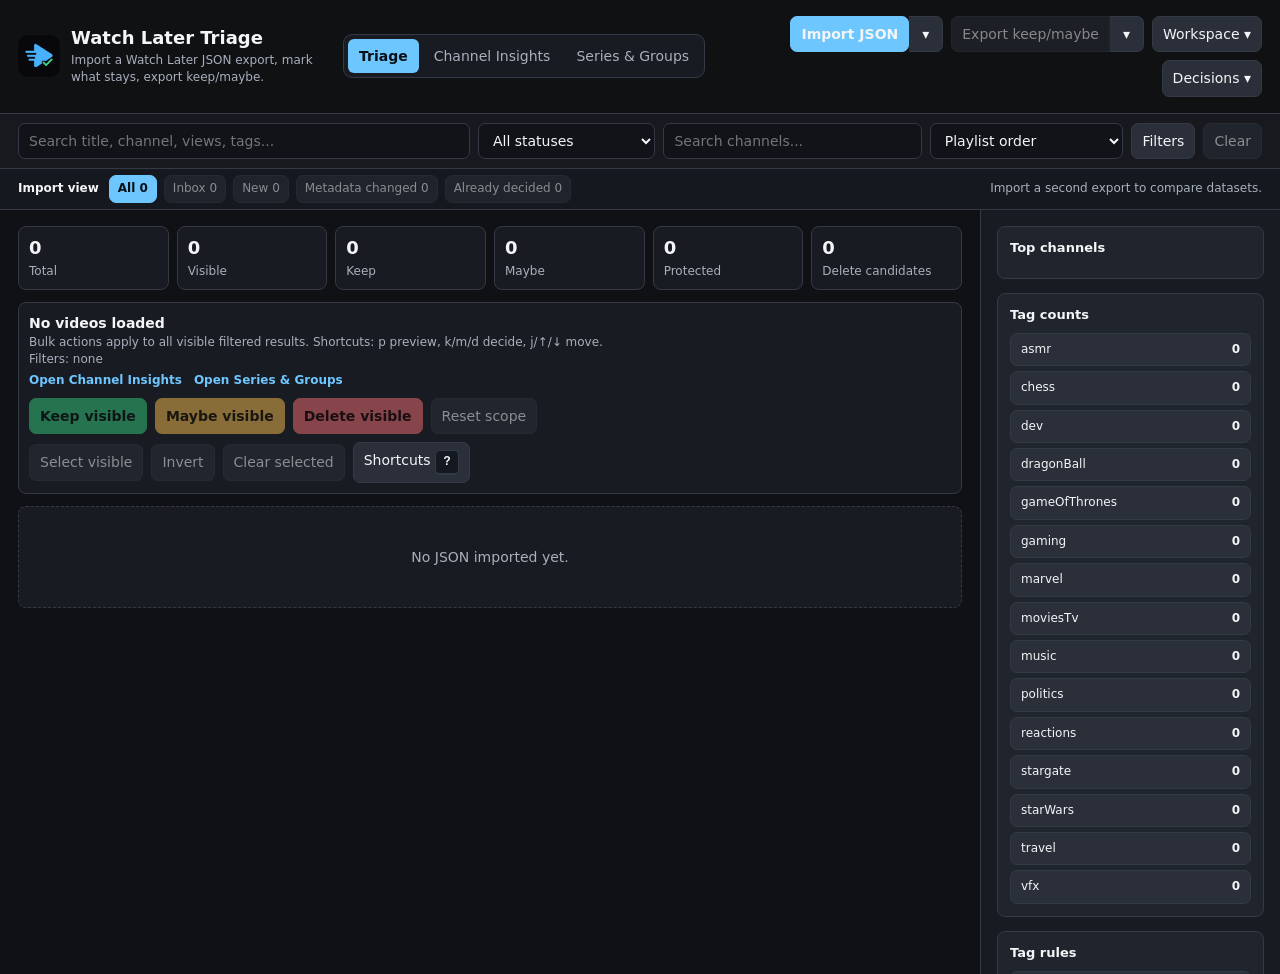
<file: docs/index.html>
<!doctype html>
<html lang="en">
<head>
  <meta charset="utf-8">
  <meta name="viewport" content="width=device-width, initial-scale=1">
  <title>Watch Later Triage</title>
  <link rel="icon" type="image/png" href="assets/app-icon.png">
  <link rel="stylesheet" href="./assets/css/app.css">
</head>
<body>
  <a class="skip-link" href="#mainContent">Skip to main content</a>
  <div class="app">
    <header class="topbar">
      <div class="brand">
        <img class="brand-icon" src="assets/app-icon.png" alt="">
        <div>
          <h1>Watch Later Triage</h1>
          <p>Import a Watch Later JSON export, mark what stays, export keep/maybe.</p>
        </div>
      </div>
      <nav id="viewTabs" class="primary-tabs" role="tablist" aria-label="Primary views">
        <a id="triageTab" class="primary-tab is-active" href="#triage" role="tab" aria-controls="triageView" aria-selected="true" tabindex="0" data-view="triage">Triage</a>
        <a id="insightsTab" class="primary-tab" href="#insights" role="tab" aria-controls="insightsView" aria-selected="false" tabindex="-1" data-view="insights">Channel Insights</a>
        <a id="groupsTab" class="primary-tab" href="#groups" role="tab" aria-controls="groupsView" aria-selected="false" tabindex="-1" data-view="groups">Series &amp; Groups</a>
      </nav>
      <div class="top-actions" role="group" aria-label="Import and export actions">
        <div id="importMenuRoot" class="action-menu-root">
          <div class="split-button">
            <label id="importJsonAction" class="file-button split-main" for="fileInput" role="button" tabindex="0">Import JSON</label>
            <button id="importMenuButton" class="action-menu-trigger split-toggle" type="button" aria-haspopup="menu" aria-expanded="false" aria-controls="importMenu">
              <span aria-hidden="true">▾</span>
              <span class="visually-hidden">More import options</span>
            </button>
          </div>
          <div id="importMenu" class="action-menu" role="menu" aria-labelledby="importMenuButton" hidden>
            <label class="action-menu-item" for="decisionsInput" role="menuitem" tabindex="-1">Import decisions</label>
            <label class="action-menu-item" for="workspaceInput" role="menuitem" tabindex="-1">Import workspace</label>
          </div>
        </div>

        <div id="exportMenuRoot" class="action-menu-root">
          <div class="split-button">
            <button id="exportKeepMaybe" class="split-main" type="button">Export keep/maybe</button>
            <button id="exportMenuButton" class="action-menu-trigger split-toggle" type="button" aria-haspopup="menu" aria-expanded="false" aria-controls="exportMenu">
              <span aria-hidden="true">▾</span>
              <span class="visually-hidden">More export options</span>
            </button>
          </div>
          <div id="exportMenu" class="action-menu" role="menu" aria-labelledby="exportMenuButton" hidden>
            <button id="exportDeleteCandidates" class="action-menu-item" type="button" role="menuitem" tabindex="-1">Export delete candidates</button>
            <button id="exportSelected" class="action-menu-item" type="button" role="menuitem" tabindex="-1">Export selected</button>
            <button id="exportVisible" class="action-menu-item" type="button" role="menuitem" tabindex="-1">Export visible</button>
            <button id="exportTagged" class="action-menu-item" type="button" role="menuitem" tabindex="-1">Export tagged all</button>
          </div>
        </div>

        <div id="workspaceMenuRoot" class="action-menu-root">
          <button id="workspaceMenuButton" class="action-menu-trigger menu-button" type="button" aria-haspopup="menu" aria-expanded="false" aria-controls="workspaceMenu">
            Workspace <span aria-hidden="true">▾</span>
          </button>
          <div id="workspaceMenu" class="action-menu" role="menu" aria-labelledby="workspaceMenuButton" hidden>
            <button id="exportWorkspace" class="action-menu-item" type="button" role="menuitem" tabindex="-1">Export workspace</button>
            <label class="action-menu-item" for="workspaceInput" role="menuitem" tabindex="-1">Import workspace</label>
          </div>
        </div>

        <div id="decisionsMenuRoot" class="action-menu-root">
          <button id="decisionsMenuButton" class="action-menu-trigger menu-button" type="button" aria-haspopup="menu" aria-expanded="false" aria-controls="decisionsMenu">
            Decisions <span aria-hidden="true">▾</span>
          </button>
          <div id="decisionsMenu" class="action-menu" role="menu" aria-labelledby="decisionsMenuButton" hidden>
            <button id="exportDecisions" class="action-menu-item" type="button" role="menuitem" tabindex="-1">Export decisions</button>
            <label class="action-menu-item" for="decisionsInput" role="menuitem" tabindex="-1">Import decisions</label>
            <div class="action-menu-separator" role="separator"></div>
            <button id="clearDecisions" class="action-menu-item danger-action" type="button" role="menuitem" tabindex="-1">Clear decisions</button>
          </div>
        </div>

        <input id="fileInput" class="visually-hidden-file" type="file" accept=".json,application/json" tabindex="-1">
        <input id="decisionsInput" class="visually-hidden-file" type="file" accept=".json,application/json" tabindex="-1">
        <input id="workspaceInput" class="visually-hidden-file" type="file" accept=".json,application/json" tabindex="-1">
      </div>
    </header>

    <main id="mainContent" class="main-content" tabindex="-1">
    <section id="triageView" class="view-shell" role="tabpanel" aria-labelledby="triageTab" data-view-panel="triage">
    <section class="filters" aria-label="Filters">
      <input id="searchInput" type="search" placeholder="Search title, channel, views, tags..." aria-label="Search videos">
      <select id="statusFilter" aria-label="Filter by status">
        <option value="all">All statuses</option>
        <option value="unreviewed">Unreviewed</option>
        <option value="keep">Keep</option>
        <option value="maybe">Maybe</option>
        <option value="delete">Delete</option>
      </select>
      <div id="channelCombo" class="channel-combo">
        <input id="channelSearch" type="search" placeholder="Search channels..." aria-label="Search and select channels">
        <div id="channelMenu" class="channel-menu"></div>
      </div>
      <select id="sortSelect" aria-label="Sort videos">
        <option value="index">Playlist order</option>
        <option value="index-desc">Playlist order reverse</option>
        <option value="channel">Channel</option>
        <option value="duration-desc">Duration high to low</option>
        <option value="views-desc">Views high to low</option>
        <option value="title">Title</option>
      </select>
      <button id="filtersToggle" class="filters-toggle" type="button" aria-expanded="false" aria-controls="advancedFilters">
        Filters <span id="advancedFilterCount" class="filter-count" hidden>0</span>
      </button>
      <button id="clearFilters" type="button">Clear</button>
    </section>
    <div id="advancedFilterSummary" class="active-filter-summary" hidden></div>
    <section id="advancedFilters" class="advanced-filters" aria-label="Advanced filters" hidden>
      <div class="advanced-filter-grid">
        <label>
          Minimum duration (minutes)
          <input id="minDurationInput" type="number" min="0" step="1" inputmode="numeric" placeholder="No minimum">
        </label>
        <label>
          Maximum duration (minutes)
          <input id="maxDurationInput" type="number" min="0" step="1" inputmode="numeric" placeholder="No maximum">
        </label>
        <label>
          Minimum age (days)
          <input id="minAgeInput" type="number" min="0" step="1" inputmode="numeric" placeholder="Any age">
        </label>
        <label>
          Maximum age (days)
          <input id="maxAgeInput" type="number" min="0" step="1" inputmode="numeric" placeholder="Any age">
        </label>
        <label>
          Minimum views
          <input id="minViewsInput" type="number" min="0" step="1" inputmode="numeric" placeholder="No minimum">
        </label>
        <label>
          Availability
          <select id="availabilityFilter">
            <option value="all">Available or unavailable</option>
            <option value="available">Available only</option>
            <option value="unavailable">Unavailable only</option>
          </select>
        </label>
        <label>
          YouTube badge
          <select id="badgeFilter">
            <option value="all">Any badge state</option>
            <option value="any">Has a badge</option>
            <option value="none">Has no badge</option>
          </select>
        </label>
        <label>
          Suggested tag
          <select id="suggestedTagFilter">
            <option value="all">With or without</option>
            <option value="yes">Has suggested tag</option>
            <option value="no">Has no suggested tag</option>
          </select>
        </label>
        <label>
          Manual note
          <select id="noteFilter">
            <option value="all">With or without</option>
            <option value="yes">Has note</option>
            <option value="no">Has no note</option>
          </select>
        </label>
        <label>
          Multiple tags match
          <select id="tagModeSelect">
            <option value="or">Any selected tag (OR)</option>
            <option value="and">All selected tags (AND)</option>
          </select>
        </label>
      </div>
      <div class="advanced-filter-footer">
        <section id="tagFilter" class="tag-filter" aria-label="Tag filters"></section>
        <div class="saved-view-bar">
          <label>
            Saved view
            <select id="savedViewSelect">
              <option value="">Choose a saved view</option>
            </select>
          </label>
          <button id="saveView" type="button">Save current view</button>
          <button id="deleteView" type="button" disabled>Delete view</button>
        </div>
      </div>
    </section>
    <section class="dataset-bar" aria-label="Import comparison views">
      <div id="datasetViews" class="dataset-views">
        <strong>Import view</strong>
        <button class="dataset-view is-active" type="button" data-dataset-view="all">All</button>
        <button class="dataset-view" type="button" data-dataset-view="inbox">Inbox</button>
        <button class="dataset-view" type="button" data-dataset-view="new">New</button>
        <button class="dataset-view" type="button" data-dataset-view="changed">Metadata changed</button>
        <button class="dataset-view" type="button" data-dataset-view="decided">Already decided</button>
      </div>
      <div id="comparisonSummary" class="comparison-summary">Import a second export to compare datasets.</div>
    </section>

    <div class="workspace">
      <div class="main">
        <section class="stats" aria-label="Stats">
          <div class="stat"><strong id="totalCount">0</strong><span>Total</span></div>
          <div class="stat"><strong id="visibleCount">0</strong><span>Visible</span></div>
          <div class="stat"><strong id="keepCount">0</strong><span>Keep</span></div>
          <div class="stat"><strong id="maybeCount">0</strong><span>Maybe</span></div>
          <div class="stat"><strong id="protectedCount">0</strong><span>Protected</span></div>
          <div class="stat"><strong id="deleteCount">0</strong><span>Delete candidates</span></div>
        </section>

        <section class="bulkbar" aria-label="Bulk actions">
          <div>
            <strong id="scopeLabel">No videos loaded</strong>
            <div id="scopeHint" class="scope-text">Import a JSON export to begin.</div>
            <div id="activeFilters" class="scope-text">Filters: none</div>
            <nav class="triage-destination-links" aria-label="Analysis views">
              <a href="#insights">Open Channel Insights</a>
              <a href="#groups">Open Series &amp; Groups</a>
            </nav>
          </div>
          <div class="bulk-actions">
            <button id="keepBulk" class="keep-button" type="button">Keep scope</button>
            <button id="maybeBulk" class="maybe-button" type="button">Maybe scope</button>
            <button id="deleteBulk" class="danger" type="button">Delete scope</button>
            <button id="resetBulk" type="button">Reset scope</button>
          </div>
          <div class="selection-actions">
            <button id="selectVisible" type="button">Select visible</button>
            <button id="invertSelection" type="button">Invert</button>
            <button id="clearSelection" type="button">Clear selected</button>
            <button id="shortcutHelpButton" type="button" aria-haspopup="dialog" aria-keyshortcuts="?">Shortcuts <kbd>?</kbd></button>
          </div>
        </section>

        <section id="videoList" class="video-list" aria-label="Videos">
          <div class="empty">No JSON imported yet.</div>
        </section>
      </div>

      <aside class="sidebar" aria-label="Summary">
        <section class="panel">
          <h2>Top channels</h2>
          <div id="channelList" class="channel-list"></div>
        </section>
        <section class="panel">
          <h2>Tag counts</h2>
          <div id="tagSummary" class="channel-list"></div>
        </section>
        <section class="panel">
          <h2>Tag rules</h2>
          <div class="workspace-actions">
            <button id="manageRules" type="button">Manage rules</button>
          </div>
          <div id="ruleSummary" class="scope-text"></div>
        </section>
        <section class="panel">
          <h2>Channel rules</h2>
          <div class="workspace-actions">
            <button id="manageChannelRules" type="button">Manage channel rules</button>
          </div>
          <div id="channelRuleSummary" class="scope-text"></div>
        </section>
        <section class="panel">
          <h2>State</h2>
          <div id="stateSummary" class="scope-text">Decisions are saved locally by video ID.</div>
        </section>
        <section class="panel">
          <h2>Workspace history</h2>
          <div class="workspace-actions">
            <button id="undoBulk" type="button">Undo last bulk/rule/group change</button>
          </div>
          <div id="historyList" class="history-list"></div>
        </section>
      </aside>
    </div>
    </section>

    <section id="insightsView" class="view-shell insights-view" role="tabpanel" aria-labelledby="insightsTab" data-view-panel="insights" hidden>
      <header class="insights-header">
        <div>
          <p class="placeholder-eyebrow">Channel Insights</p>
          <h1>Backlog at a glance</h1>
        </div>
        <div class="insights-header-context">
          <p id="insightsImportContext" class="insights-import-context">Import a Watch Later JSON file to calculate channel insights.</p>
          <div class="insights-import-history">
            <span id="importHistoryStatus">History: 0/6 imports</span>
            <button id="clearImportHistory" type="button" disabled>Clear history</button>
          </div>
        </div>
      </header>

      <div id="insightsEmptyState" class="insights-empty-state">
        <h2>No Watch Later data yet</h2>
        <p>Import JSON to see channel, watch-time, age, and decision coverage.</p>
        <button id="insightsImportJsonAction" type="button">Import JSON</button>
      </div>

      <section id="insightsSummary" class="insights-summary" aria-label="Channel insight summary" hidden>
        <article class="insights-kpi">
          <span>Channels</span>
          <strong id="insightsChannelCount">0</strong>
          <small>Distinct channel identities</small>
        </article>
        <article class="insights-kpi">
          <span>Videos</span>
          <strong id="insightsVideoCount">0</strong>
          <small>Current imported backlog</small>
        </article>
        <article class="insights-kpi">
          <span>Known watch time</span>
          <strong id="insightsWatchTime">—</strong>
          <small id="insightsWatchTimeHint">No videos in this import</small>
        </article>
        <article class="insights-kpi insights-kpi-decision">
          <span>Undecided</span>
          <strong id="insightsUndecidedCount">0</strong>
          <small>Videos still unreviewed</small>
        </article>
        <article class="insights-kpi">
          <span>Oldest video</span>
          <strong id="insightsOldestAge">—</strong>
          <small id="insightsOldestHint">No videos in this import</small>
        </article>
        <article class="insights-kpi">
          <span>Coverage</span>
          <strong id="insightsCoverageValue">—</strong>
          <small id="insightsCoverageHint">Coverage appears after import</small>
        </article>
      </section>

      <div id="insightsWorkspace" class="insights-workspace">
      <section id="insightsMatrix" class="insights-matrix" aria-labelledby="insightsMatrixTitle" hidden>
        <header class="insights-matrix-header">
          <div>
            <p class="placeholder-eyebrow">Channel × age</p>
            <h2 id="insightsMatrixTitle">Backlog distribution</h2>
            <p id="insightsSelectedChannel" class="insights-selected-channel" aria-live="polite">Select a channel row to keep it in context.</p>
          </div>
          <div class="insights-matrix-controls">
            <label class="insights-search-control" for="insightsSearch">
              <span>Search channels</span>
              <input id="insightsSearch" type="search" autocomplete="off" placeholder="Name or channel URL">
            </label>
            <div>
              <span class="insights-control-label">Measure</span>
              <div id="insightsMeasureGroup" class="insights-segmented-control" role="group" aria-label="Matrix measure">
                <button type="button" data-insights-measure="count" aria-pressed="true">Count</button>
                <button type="button" data-insights-measure="watch-time" aria-pressed="false">Watch time</button>
              </div>
            </div>
            <label for="insightsSort">
              <span>Sort channels</span>
              <select id="insightsSort">
                <option value="backlog">Backlog size</option>
                <option value="undecided">Undecided</option>
                <option value="watch-time">Known watch time</option>
                <option value="channel">Channel A–Z</option>
              </select>
            </label>
            <label for="insightsScale">
              <span>Color scale</span>
              <select id="insightsScale">
                <option value="global">Across all rows</option>
                <option value="channel">Within each channel</option>
              </select>
            </label>
          </div>
        </header>

        <p id="insightsMatrixStatus" class="insights-matrix-status" aria-live="polite"></p>
        <div class="insights-table-scroll" role="region" tabindex="0" aria-labelledby="insightsMatrixTitle" aria-describedby="insightsMatrixStatus insightsMatrixCaption">
          <table class="insights-table">
            <caption id="insightsMatrixCaption">Video count by channel and approximate age</caption>
            <thead>
              <tr>
                <th scope="col">Channel</th>
                <th scope="col">0–7d</th>
                <th scope="col">8–30d</th>
                <th scope="col">1–3m</th>
                <th scope="col">3–6m</th>
                <th scope="col">6–12m</th>
                <th scope="col">1y+</th>
                <th scope="col">Unknown</th>
                <th scope="col">Total</th>
                <th scope="col">Undecided</th>
              </tr>
            </thead>
            <tbody id="insightsMatrixBody"></tbody>
          </table>
        </div>
        <div class="insights-matrix-footer">
          <span>Cell values remain visible independently of the color scale.</span>
          <button id="insightsShowAll" type="button" hidden>Show all channels</button>
        </div>
      </section>
      <aside id="insightsChannelDetail" class="insights-channel-detail responsive-detail-drawer" aria-labelledby="insightsDetailTitle" tabindex="-1" hidden>
        <header class="insights-detail-header">
          <div>
            <p class="placeholder-eyebrow">Selected channel</p>
            <h2 id="insightsDetailTitle">Channel detail</h2>
            <p id="insightsDetailMeta" class="insights-detail-meta"></p>
          </div>
          <div class="detail-header-actions">
            <button id="insightsViewVideos" type="button">View videos</button>
            <button id="closeInsightsDetail" class="drawer-close" type="button" aria-label="Close channel detail">Close</button>
          </div>
        </header>

        <section class="insights-detail-block" aria-labelledby="insightsBacklogTitle">
          <h3 id="insightsBacklogTitle">Backlog impact</h3>
          <div id="insightsDetailBacklog"></div>
        </section>

        <section class="insights-detail-block" aria-labelledby="insightsDecisionTitle">
          <div class="insights-detail-block-header">
            <div>
              <h3 id="insightsDecisionTitle">Decision health</h3>
              <p>Transparent review proxies, not a quality score.</p>
            </div>
            <label for="insightsStaleDays">
              <span>Stale after</span>
              <select id="insightsStaleDays">
                <option value="30">30 days</option>
                <option value="90">90 days</option>
                <option value="180">180 days</option>
                <option value="365">1 year</option>
                <option value="off">Off</option>
              </select>
            </label>
          </div>
          <div id="insightsDetailDecision"></div>
        </section>

        <section class="insights-detail-block" aria-labelledby="insightsAgeTitle">
          <h3 id="insightsAgeTitle">Age distribution</h3>
          <div id="insightsDetailAge"></div>
        </section>

        <section class="insights-detail-block" aria-labelledby="insightsOldestUntouchedTitle">
          <h3 id="insightsOldestUntouchedTitle">Oldest untouched</h3>
          <div id="insightsDetailOldest"></div>
        </section>

        <section class="insights-detail-block" aria-labelledby="insightsNewTitle">
          <h3 id="insightsNewTitle">New since last import</h3>
          <div id="insightsDetailNew"></div>
        </section>

        <section class="insights-detail-block insights-persistence-block" aria-labelledby="insightsPersistenceTitle">
          <h3 id="insightsPersistenceTitle">Backlog persistence</h3>
          <div id="insightsDetailPersistence"></div>
        </section>
      </aside>
      </div>

      <section id="insightsTimeDashboard" class="insights-time-panel" aria-labelledby="insightsTimeTitle" hidden>
        <header class="insights-time-header">
          <div>
            <p class="placeholder-eyebrow">Time budget</p>
            <h2 id="insightsTimeTitle">Backlog watch time</h2>
            <p id="insightsTimeScopeHint" class="scope-text">Using all videos.</p>
          </div>
          <div class="time-budget-controls">
            <label>
              <input id="insightsTimeScope" type="checkbox">
              Use current Insights scope
            </label>
            <label for="insightsTimeBudgetHours">
              Weekly budget
              <input id="insightsTimeBudgetHours" type="number" min="0.25" max="168" step="0.25" value="2">
              hours
            </label>
          </div>
        </header>

        <div class="time-metrics" aria-label="Time budget summary">
          <article class="stat">
            <strong id="insightsTimeTotal">0m</strong>
            <span>Total known time</span>
          </article>
          <article class="stat">
            <strong id="insightsTimeProtected">0m</strong>
            <span>Protected time</span>
          </article>
          <article class="stat">
            <strong id="insightsTimeWeeks">0</strong>
            <span>Weeks of protected videos</span>
          </article>
          <article class="stat">
            <strong id="insightsTimeReviewed">0%</strong>
            <span>Videos reviewed</span>
          </article>
        </div>
        <p id="insightsTimeCoverage" class="scope-text">Import videos to calculate watch time.</p>

        <div class="time-breakdowns">
          <div class="time-breakdown-grid">
            <section>
              <h3>By status</h3>
              <div id="insightsTimeByStatus" class="time-breakdown-list"></div>
            </section>
            <section>
              <h3>Top channels</h3>
              <div id="insightsTimeByChannel" class="time-breakdown-list"></div>
            </section>
            <section>
              <h3>Top tags</h3>
              <div id="insightsTimeByTag" class="time-breakdown-list"></div>
            </section>
          </div>
        </div>

        <section class="time-shortlist" aria-labelledby="insightsShortlistTitle">
          <div class="time-shortlist-header">
            <div>
              <h3 id="insightsShortlistTitle">This week's shortlist</h3>
              <p id="insightsTimeShortlistSummary" class="scope-text">No videos fit the budget.</p>
            </div>
            <button id="insightsOpenShortlist" type="button">Open shortlist in Triage</button>
          </div>
          <div id="insightsTimeShortlistItems" class="time-shortlist-items"></div>
        </section>
      </section>
    </section>

    <section id="groupsView" class="view-shell groups-view" role="tabpanel" aria-labelledby="groupsTab" data-view-panel="groups" hidden>
      <header class="groups-header">
        <div>
          <p class="placeholder-eyebrow">Series &amp; Groups</p>
          <h1>Review related videos</h1>
        </div>
        <p id="groupsImportContext" class="groups-import-context">Import a Watch Later JSON file to detect local title patterns.</p>
      </header>

      <section class="groups-filter-bar" aria-label="Group filters">
        <label class="groups-search-field">
          <span>Search</span>
          <input id="groupsSearch" type="search" placeholder="Group, title, or channel">
        </label>
        <label>
          <span>Channel</span>
          <select id="groupsChannel">
            <option value="all">All channels</option>
          </select>
        </label>
        <label>
          <span>Type</span>
          <select id="groupsType">
            <option value="all">All types</option>
            <option value="series">Series</option>
            <option value="similar">Similar titles</option>
            <option value="duplicate">Probable duplicates</option>
          </select>
        </label>
        <label>
          <span>Confidence</span>
          <select id="groupsConfidence">
            <option value="all">Any confidence</option>
            <option value="auto">Auto</option>
            <option value="review">Needs review</option>
            <option value="manual">Manual</option>
          </select>
        </label>
        <label>
          <span>Status mix</span>
          <select id="groupsStatus">
            <option value="all">Any status mix</option>
            <option value="has-unreviewed">Has unreviewed</option>
            <option value="mixed">Mixed decisions</option>
            <option value="all-decided">All decided</option>
            <option value="all-keep">All keep</option>
            <option value="all-maybe">All maybe</option>
            <option value="all-delete">All delete</option>
          </select>
        </label>
        <label class="groups-checkbox-field">
          <input id="groupsOnlyUndecided" type="checkbox">
          <span>Only groups with undecided videos</span>
        </label>
        <button id="groupsClearFilters" type="button">Clear</button>
      </section>

      <details id="groupsOverridesPanel" class="groups-overrides-panel" hidden>
        <summary>Manual corrections <span id="groupsOverridesCount">0</span></summary>
        <p class="scope-text">Aliases, merges, and splits persist locally and travel with workspace exports. Stale corrections reference videos that are no longer present.</p>
        <div id="groupsOverridesList" class="groups-overrides-list"></div>
      </details>

      <section id="groupsEmptyState" class="groups-empty-state" aria-live="polite">
        <h2 id="groupsEmptyTitle">No dataset imported</h2>
        <p id="groupsEmptyDescription">Import a Watch Later JSON file to detect series, similar titles, and probable duplicates.</p>
        <button id="groupsImportJsonAction" type="button">Import JSON</button>
      </section>

      <div id="groupsBrowser" class="groups-browser" hidden>
        <section class="groups-master" aria-labelledby="groupsListTitle">
          <div class="groups-master-header">
            <div>
              <h2 id="groupsListTitle">Detected groups</h2>
              <p id="groupsSummary" class="scope-text" aria-live="polite"></p>
            </div>
            <div class="groups-selection-actions">
              <button id="groupsMergeSelected" type="button" disabled>Merge selected</button>
              <button id="groupsClearSelected" type="button" disabled>Clear selection</button>
            </div>
          </div>
          <div id="groupsList" class="groups-list" role="list"></div>
          <button id="groupsShowMore" class="groups-show-more" type="button" hidden>Show more groups</button>
        </section>

        <aside id="groupsDetail" class="groups-detail responsive-detail-drawer" aria-labelledby="groupsDetailTitle" tabindex="-1" hidden>
          <header class="groups-detail-header">
            <div>
              <p class="placeholder-eyebrow">Selected group</p>
              <h2 id="groupsDetailTitle"></h2>
              <p id="groupsDetailMeta" class="groups-detail-meta"></p>
            </div>
            <div class="detail-header-actions">
              <span id="groupsDetailConfidence" class="group-confidence-badge"></span>
              <button id="closeGroupsDetail" class="drawer-close" type="button" aria-label="Close group detail">Close</button>
            </div>
          </header>
          <section class="groups-detail-actions" aria-label="Group decisions">
            <p id="groupsDetailSafety" class="groups-detail-safety"></p>
            <button id="groupsConfirmMatch" type="button" hidden>Confirm group match</button>
            <div class="groups-primary-actions" role="group" aria-label="Frequent group actions">
              <button id="groupsKeepAll" class="keep-button" type="button">Keep all</button>
              <button id="groupsMaybeAll" class="maybe-button" type="button">Maybe all</button>
              <button id="groupsDeleteAll" class="danger" type="button">Delete all</button>
              <button id="groupsKeepEarliestEpisode" type="button">Keep earliest episode only</button>
            </div>
            <details class="groups-more-actions">
              <summary>More actions</summary>
              <div class="groups-more-actions-panel">
                <div class="groups-recommendation-actions" role="group" aria-label="Keep one recommended video">
                  <button id="groupsKeepNewest" type="button">Keep newest only</button>
                  <button id="groupsKeepMostViewed" type="button">Keep most viewed only</button>
                </div>
                <div class="groups-override-actions" role="group" aria-label="Correct group detection">
                  <button id="groupsEditAlias" type="button">Edit alias</button>
                  <button id="groupsSplitMembers" type="button" disabled>Split selected members</button>
                </div>
                <button id="groupsOpenInTriage" type="button">Select &amp; open in Triage</button>
              </div>
            </details>
          </section>
          <section class="groups-detail-block" aria-labelledby="groupsReasonsTitle">
            <h3 id="groupsReasonsTitle">Why these videos match</h3>
            <ul id="groupsDetailReasons" class="groups-reason-list"></ul>
          </section>
          <section class="groups-detail-block" aria-labelledby="groupsMembersTitle">
            <h3 id="groupsMembersTitle">Members</h3>
            <div id="groupsDetailMembers" class="groups-member-list"></div>
          </section>
        </aside>
      </div>
    </section>
    </main>
  </div>
  <dialog id="quickPreviewDialog" class="quick-preview-dialog" aria-labelledby="quickPreviewTitle">
    <div class="quick-preview-panel">
      <div class="quick-preview-header">
        <h2><a id="quickPreviewTitle" href="#" target="_blank" rel="noreferrer">Video preview</a></h2>
        <button id="closeQuickPreview" type="button" aria-label="Close video preview">Close</button>
      </div>
      <div class="quick-preview-layout">
        <div class="quick-preview-player-wrap">
          <iframe id="quickPreviewPlayer" class="quick-preview-player" title="YouTube video preview" allow="accelerometer; autoplay; clipboard-write; encrypted-media; gyroscope; picture-in-picture; web-share" referrerpolicy="strict-origin-when-cross-origin" allowfullscreen></iframe>
        </div>
        <div class="quick-preview-details">
          <img id="quickPreviewThumb" class="quick-preview-thumb" alt="">
          <div>
            <div id="quickPreviewMeta" class="quick-preview-meta"></div>
            <div id="quickPreviewProgress" class="quick-preview-progress"></div>
            <div id="quickPreviewTags" class="tags"></div>
          </div>
        </div>
      </div>
      <div class="quick-preview-footer">
        <div id="quickPreviewTimer" class="quick-preview-timer" aria-live="polite">
          <button id="startPreviewTimer" type="button">Start 30 s review</button>
          <span id="quickPreviewTimerStatus">Timer starts when the video is playing.</span>
        </div>
        <div id="quickPreviewStatusActions" class="quick-preview-status-actions" aria-label="Set video status and show the next video">
          <button type="button" data-preview-status="keep">Keep</button>
          <button type="button" data-preview-status="maybe">Maybe</button>
          <button type="button" data-preview-status="delete">Delete</button>
          <button type="button" data-preview-status="unreviewed">Reset</button>
        </div>
      </div>
    </div>
  </dialog>
  <dialog id="shortcutHelpDialog" class="shortcut-help-dialog" aria-labelledby="shortcutHelpTitle">
    <div class="shortcut-help-panel">
      <div class="shortcut-help-header">
        <div>
          <p class="placeholder-eyebrow">Keyboard-first triage</p>
          <h2 id="shortcutHelpTitle">Keyboard shortcuts</h2>
        </div>
        <button id="closeShortcutHelp" type="button">Close</button>
      </div>
      <dl class="shortcut-grid">
        <div><dt><kbd>J</kbd> / <kbd>↓</kbd></dt><dd>Next video</dd></div>
        <div><dt><kbd>Shift</kbd> + <kbd>J</kbd> / <kbd>↑</kbd></dt><dd>Previous video</dd></div>
        <div><dt><kbd>K</kbd></dt><dd>Keep and move next</dd></div>
        <div><dt><kbd>M</kbd></dt><dd>Maybe and move next</dd></div>
        <div><dt><kbd>D</kbd></dt><dd>Delete and move next</dd></div>
        <div><dt><kbd>R</kbd></dt><dd>Reset and move next</dd></div>
        <div><dt><kbd>X</kbd></dt><dd>Select or deselect current video</dd></div>
        <div><dt><kbd>P</kbd></dt><dd>Open or close preview</dd></div>
        <div><dt><kbd>E</kbd></dt><dd>Edit tags and note</dd></div>
        <div><dt><kbd>O</kbd></dt><dd>Open on YouTube</dd></div>
        <div><dt><kbd>/</kbd></dt><dd>Focus search</dd></div>
        <div><dt><kbd>Esc</kbd></dt><dd>Close the open menu or dialog</dd></div>
        <div><dt><kbd>?</kbd></dt><dd>Show this shortcut guide</dd></div>
      </dl>
      <p class="scope-text">Shortcuts pause while you type in an input, select, note, or tag field.</p>
    </div>
  </dialog>
  <dialog id="videoEditorDialog" aria-labelledby="videoEditorHeading">
    <form id="videoEditorForm" class="dialog-form" method="dialog">
      <h2 id="videoEditorHeading">Edit tags and note</h2>
      <p id="videoEditorTitle" class="scope-text"></p>
      <div>
        <strong>Suggested tags</strong>
        <div id="videoEditorSuggested" class="tags"></div>
      </div>
      <label>
        Manual tags (comma or new line separated)
        <textarea id="videoTagsInput" placeholder="vacation, weekend"></textarea>
      </label>
      <label>
        Note
        <textarea id="videoNoteInput" placeholder="Watch before vacation"></textarea>
      </label>
      <div class="dialog-actions">
        <button id="cancelVideoEditor" type="button">Cancel</button>
        <button class="keep-button" type="submit">Save</button>
      </div>
    </form>
  </dialog>
  <dialog id="rulesDialog" aria-labelledby="rulesDialogTitle">
    <form id="ruleEditorForm" class="dialog-form">
      <div>
        <h2 id="rulesDialogTitle">Tag rules</h2>
        <p class="scope-text">A rule suggests a tag when a positive keyword matches, no negative keyword matches, and its optional channel matches.</p>
      </div>
      <div id="ruleList" class="rule-list"></div>
      <div class="rule-fields">
        <label>
          Suggested tag
          <input id="ruleNameInput" type="text" placeholder="documentary" required>
        </label>
        <label>
          Channel (optional, exact match)
          <input id="ruleChannelInput" type="text" list="ruleChannels" placeholder="All channels">
          <datalist id="ruleChannels"></datalist>
        </label>
      </div>
      <label>
        Positive keywords (comma or new line separated)
        <textarea id="rulePositiveInput" placeholder="documentary, behind the scenes" required></textarea>
      </label>
      <label>
        Negative keywords (comma or new line separated)
        <textarea id="ruleNegativeInput" placeholder="trailer, reaction"></textarea>
      </label>
      <div class="dialog-actions">
        <button id="newRule" type="button">New rule</button>
        <button id="closeRules" type="button">Close</button>
        <button class="keep-button" type="submit">Save rule</button>
      </div>
    </form>
  </dialog>
  <dialog id="channelRulesDialog" aria-labelledby="channelRulesDialogTitle">
    <form id="channelRuleEditorForm" class="dialog-form">
      <div>
        <h2 id="channelRulesDialogTitle">Channel rules</h2>
        <p class="scope-text">Defaults preserve existing decisions. “Always” modes may replace an existing status, but every application creates an undo snapshot.</p>
      </div>
      <div id="channelRuleList" class="rule-list"></div>
      <div class="rule-fields">
        <div class="field-label">
          Channel (exact match)
          <div id="channelRuleChannelCombo" class="channel-combo">
            <input id="channelRuleChannelInput" type="search" placeholder="Type to search channels..." autocomplete="off" aria-label="Search and choose a channel for this rule" required>
            <div id="channelRuleChannelMenu" class="channel-menu channel-rule-channel-menu"></div>
          </div>
        </div>
        <label>
          Status behavior
          <select id="channelRuleModeSelect">
            <option value="none">No status default</option>
            <option value="default-keep">Keep new/unreviewed</option>
            <option value="default-review">Send new/unreviewed to review</option>
            <option value="always-keep">Always keep</option>
            <option value="always-review">Always send to review</option>
          </select>
        </label>
        <label>
          Default tag (optional)
          <input id="channelRuleTagInput" type="text" placeholder="podcast">
        </label>
        <label class="checkbox-label">
          <input id="channelRuleProtectedInput" type="checkbox">
          Warn before bulk delete touches this channel
        </label>
      </div>
      <div id="channelRulePreview" class="rule-preview">Choose a channel to preview this rule.</div>
      <div class="dialog-actions">
        <button id="newChannelRule" type="button">New rule</button>
        <button id="applyAllChannelRules" type="button">Apply all pending</button>
        <button id="applyChannelRule" type="button">Save &amp; apply this rule</button>
        <button id="closeChannelRules" type="button">Close</button>
        <button class="keep-button" type="submit">Save rule</button>
      </div>
    </form>
  </dialog>
  <dialog id="groupingAliasDialog" aria-labelledby="groupingAliasDialogTitle">
    <form id="groupingAliasForm" class="dialog-form">
      <div>
        <h2 id="groupingAliasDialogTitle">Edit series alias</h2>
        <p id="groupingAliasContext" class="scope-text"></p>
      </div>
      <label>
        Canonical series name
        <input id="groupingAliasInput" type="text" maxlength="240" required>
      </label>
      <p class="scope-text">This alias applies only within the selected channel and can connect future imports that use the same title bases.</p>
      <div class="dialog-actions">
        <button id="cancelGroupingAlias" type="button">Cancel</button>
        <button class="keep-button" type="submit">Save alias</button>
      </div>
    </form>
  </dialog>
  <div id="toast" class="toast" role="status" aria-live="polite" aria-atomic="true"></div>

  <!--
    Classic scripts are intentionally ordered by dependency:
    config -> domain -> browser persistence/state -> UI factories -> controller -> bootstrap.
    Keep this order so the app also works when opened directly over file://.
  -->
  <script src="./assets/js/config.js"></script>
  <script src="./assets/js/domain/decisions.js"></script>
  <script src="./assets/js/domain/watchlater-import.js"></script>
  <script src="./assets/js/domain/import-comparison.js"></script>
  <script src="./assets/js/domain/filters.js"></script>
  <script src="./assets/js/domain/insights.js"></script>
  <script src="./assets/js/domain/import-history.js"></script>
  <script src="./assets/js/domain/time-budget.js"></script>
  <script src="./assets/js/domain/grouping.js"></script>
  <script src="./assets/js/domain/workspace.js"></script>
  <script src="./assets/js/storage.js"></script>
  <script src="./assets/js/browser-io.js"></script>
  <script src="./assets/js/state.js"></script>
  <script src="./assets/js/ui/dom.js"></script>
  <script src="./assets/js/ui/accessibility.js"></script>
  <script src="./assets/js/ui/triage-view.js"></script>
  <script src="./assets/js/ui/dialogs.js"></script>
  <script src="./assets/js/ui/video-list.js"></script>
  <script src="./assets/js/ui/dashboards.js"></script>
  <script src="./assets/js/ui/action-menus.js"></script>
  <script src="./assets/js/ui/insights-view.js"></script>
  <script src="./assets/js/ui/groups-view.js"></script>
  <script src="./assets/js/ui/navigation.js"></script>
  <script src="./assets/js/triage-controller.js"></script>
  <script src="./assets/js/app.js"></script>
</body>
</html>
</file>
<file: docs/assets/css/app.css>
:root {
      color-scheme: dark;
      --bg: #101114;
      --panel: #181b21;
      --panel-2: #20242c;
      --panel-3: #2a2f39;
      --text: #f3f5f7;
      --muted: #a8b0bd;
      --border: #343a45;
      --accent: #6ec6ff;
      --keep: #33c47a;
      --maybe: #f0b84f;
      --delete: #ef6b73;
      --shadow: 0 18px 42px rgba(0, 0, 0, 0.28);
    }
    * {
      box-sizing: border-box;
    }

    body {
      margin: 0;
      color: var(--text);
      background: var(--bg);
      font: 14px/1.45 system-ui, -apple-system, BlinkMacSystemFont, "Segoe UI", sans-serif;
    }

    button,
    input,
    select,
    textarea {
      font: inherit;
    }

    button {
      min-height: 34px;
      color: var(--text);
      background: var(--panel-3);
      border: 1px solid var(--border);
      border-radius: 7px;
      padding: 7px 10px;
      cursor: pointer;
    }

    button:hover {
      background: #343b48;
    }

    button:disabled {
      cursor: not-allowed;
      opacity: 0.52;
    }

    input,
    select,
    textarea {
      min-height: 34px;
      width: 100%;
      color: var(--text);
      background: #111318;
      border: 1px solid var(--border);
      border-radius: 7px;
      padding: 7px 10px;
    }

    textarea {
      min-height: 92px;
      resize: vertical;
    }

    a {
      color: var(--accent);
      text-decoration: none;
    }

    a:hover {
      text-decoration: underline;
    }

    :where(a, button, input, select, textarea, summary, [tabindex]):focus-visible {
      outline: 3px solid var(--accent);
      outline-offset: 2px;
    }

    .skip-link {
      position: fixed;
      top: 8px;
      left: 8px;
      z-index: 100;
      padding: 9px 12px;
      color: #081015;
      background: var(--accent);
      border: 2px solid var(--text);
      border-radius: 7px;
      font-weight: 800;
      transform: translateY(calc(-100% - 12px));
    }

    .skip-link:focus {
      transform: translateY(0);
    }

    .app {
      min-height: 100vh;
      display: grid;
      grid-template-rows: auto 1fr;
    }

    .main-content {
      min-width: 0;
    }

    .main-content:focus {
      outline: none;
    }

    .topbar {
      position: sticky;
      top: 0;
      z-index: 20;
      display: grid;
      grid-template-columns: minmax(220px, 0.8fr) auto minmax(300px, 1.4fr);
      gap: 16px;
      align-items: center;
      padding: 16px 18px;
      background: rgba(16, 17, 20, 0.94);
      border-bottom: 1px solid var(--border);
      backdrop-filter: blur(10px);
    }

    .brand {
      display: flex;
      gap: 11px;
      align-items: center;
      min-width: 0;
    }

    .brand-icon {
      width: 42px;
      height: 42px;
      flex: 0 0 auto;
      border-radius: 10px;
      object-fit: cover;
    }

    .brand h1 {
      margin: 0;
      font-size: 18px;
      line-height: 24px;
      letter-spacing: 0;
    }

    .brand p {
      margin: 2px 0 0;
      color: var(--muted);
      font-size: 12px;
    }

    .top-actions {
      display: flex;
      flex-wrap: wrap;
      gap: 8px;
      justify-content: flex-end;
    }

    .action-menu-root {
      position: relative;
    }

    .split-button {
      display: inline-flex;
      align-items: stretch;
    }

    .split-main {
      border-radius: 7px 0 0 7px;
    }

    .split-toggle {
      min-width: 34px;
      padding-inline: 8px;
      border-left: 0;
      border-radius: 0 7px 7px 0;
    }

    .menu-button,
    .action-menu-trigger {
      white-space: nowrap;
    }

    .action-menu-trigger[aria-expanded="true"] {
      background: #343b48;
    }

    .action-menu {
      position: absolute;
      top: calc(100% + 6px);
      right: 0;
      z-index: 30;
      min-width: 210px;
      overflow: hidden;
      padding: 5px;
      background: var(--panel-2);
      border: 1px solid var(--border);
      border-radius: 8px;
      box-shadow: var(--shadow);
    }

    .action-menu[hidden] {
      display: none;
    }

    .action-menu-item {
      display: flex;
      width: 100%;
      min-height: 34px;
      align-items: center;
      padding: 7px 9px;
      color: var(--text);
      background: transparent;
      border: 0;
      border-radius: 5px;
      font-weight: 400;
      text-align: left;
      white-space: nowrap;
      cursor: pointer;
    }

    .action-menu-item:hover,
    .action-menu-item:focus-visible {
      background: #343b48;
      outline: 2px solid var(--accent);
      outline-offset: -2px;
    }

    .action-menu-item:disabled {
      background: transparent;
    }

    .action-menu-separator {
      height: 1px;
      margin: 5px 4px;
      background: var(--border);
    }

    .danger-action {
      color: #ff9aa1;
    }

    .danger-action:hover,
    .danger-action:focus-visible {
      color: #fff;
      background: #71353b;
    }

    .visually-hidden {
      position: absolute;
      width: 1px;
      height: 1px;
      overflow: hidden;
      margin: -1px;
      padding: 0;
      clip: rect(0 0 0 0);
      clip-path: inset(50%);
      border: 0;
      white-space: nowrap;
    }

    .visually-hidden-file {
      position: absolute;
      width: 1px;
      height: 1px;
      overflow: hidden;
      clip: rect(0 0 0 0);
      clip-path: inset(50%);
      white-space: nowrap;
    }

    .primary-tabs {
      display: flex;
      align-items: center;
      gap: 4px;
      padding: 4px;
      background: var(--panel);
      border: 1px solid var(--border);
      border-radius: 9px;
    }

    .primary-tab {
      min-height: 34px;
      display: inline-flex;
      align-items: center;
      justify-content: center;
      padding: 7px 11px;
      color: var(--muted);
      border-radius: 6px;
      white-space: nowrap;
    }

    .primary-tab:hover {
      color: var(--text);
      background: var(--panel-3);
      text-decoration: none;
    }

    .primary-tab.is-active {
      color: #081015;
      background: var(--accent);
      font-weight: 700;
    }

    .primary-tab:focus-visible {
      outline: 3px solid var(--text);
      outline-offset: 2px;
    }

    .view-shell[hidden] {
      display: none;
    }

    .placeholder-view {
      min-height: calc(100vh - 90px);
      display: grid;
      place-items: center;
      padding: 32px 18px;
    }

    .placeholder-panel {
      width: min(560px, 100%);
      padding: 32px;
      text-align: center;
      background: var(--panel);
      border: 1px solid var(--border);
      border-radius: 12px;
      box-shadow: var(--shadow);
    }

    .placeholder-panel h2 {
      margin: 4px 0 8px;
      font-size: 24px;
    }

    .placeholder-panel p {
      color: var(--muted);
    }

    .placeholder-eyebrow {
      margin: 0;
      color: var(--accent) !important;
      font-size: 12px;
      font-weight: 700;
      letter-spacing: 0.08em;
      text-transform: uppercase;
    }

    .placeholder-link {
      display: inline-flex;
      min-height: 34px;
      align-items: center;
      margin-top: 8px;
      padding: 7px 11px;
      background: var(--panel-3);
      border: 1px solid var(--border);
      border-radius: 7px;
    }

    .insights-view {
      min-height: calc(100vh - 90px);
      padding: 24px clamp(18px, 4vw, 48px) 48px;
    }

    .insights-header {
      display: flex;
      align-items: end;
      justify-content: space-between;
      gap: 24px;
      margin-bottom: 18px;
    }

    .insights-header h1 {
      margin: 4px 0 0;
      font-size: clamp(24px, 3vw, 34px);
      line-height: 1.15;
    }

    .insights-import-context {
      max-width: 560px;
      margin: 0;
      color: var(--muted);
      text-align: right;
    }

    .insights-header-context {
      display: grid;
      justify-items: end;
      gap: 8px;
    }

    .insights-import-history {
      display: flex;
      align-items: center;
      gap: 8px;
      color: var(--muted);
      font-size: 11px;
    }

    .insights-import-history button {
      min-height: 28px;
      padding: 4px 8px;
      font-size: 11px;
    }

    .insights-empty-state,
    .insights-next-step {
      padding: clamp(24px, 5vw, 48px);
      background:
        radial-gradient(circle at top right, rgba(110, 198, 255, 0.09), transparent 38%),
        var(--panel);
      border: 1px solid var(--border);
      border-radius: 12px;
      box-shadow: var(--shadow);
    }

    .insights-empty-state {
      text-align: center;
    }

    .insights-empty-state h2,
    .insights-next-step h2 {
      margin: 0 0 6px;
      font-size: 22px;
    }

    .insights-empty-state p,
    .insights-next-step p {
      margin: 0 0 16px;
      color: var(--muted);
    }

    .insights-empty-state button {
      color: #081015;
      background: var(--accent);
      border-color: var(--accent);
      font-weight: 750;
    }

    .insights-summary {
      display: grid;
      grid-template-columns: repeat(6, minmax(132px, 1fr));
      gap: 10px;
      margin-bottom: 18px;
    }

    .insights-summary[hidden],
    .insights-matrix[hidden],
    .insights-empty-state[hidden],
    .insights-channel-detail[hidden] {
      display: none;
    }

    .insights-kpi {
      min-width: 0;
      min-height: 118px;
      padding: 14px;
      background: var(--panel);
      border: 1px solid var(--border);
      border-radius: 10px;
    }

    .insights-kpi-decision {
      border-color: #46738d;
    }

    .insights-kpi > span,
    .insights-kpi > small {
      display: block;
      color: var(--muted);
    }

    .insights-kpi > span {
      font-size: 11px;
      font-weight: 750;
      letter-spacing: 0.055em;
      text-transform: uppercase;
    }

    .insights-kpi > strong {
      display: block;
      margin: 9px 0 6px;
      overflow-wrap: anywhere;
      font-size: clamp(20px, 2.3vw, 28px);
      line-height: 1.1;
    }

    .insights-kpi > small {
      font-size: 11px;
      line-height: 1.35;
    }

    .insights-matrix {
      overflow: hidden;
      background: var(--panel);
      border: 1px solid var(--border);
      border-radius: 12px;
      box-shadow: var(--shadow);
    }

    .insights-workspace {
      display: grid;
      grid-template-columns: minmax(0, 1fr);
      gap: 16px;
      align-items: start;
    }

    .insights-workspace.has-detail {
      grid-template-columns: minmax(0, 1fr) minmax(310px, 370px);
    }

    .insights-matrix-header {
      display: flex;
      align-items: end;
      justify-content: space-between;
      gap: 24px;
      padding: 18px;
      border-bottom: 1px solid var(--border);
    }

    .insights-matrix-header h2 {
      margin: 3px 0 4px;
      font-size: 21px;
    }

    .insights-selected-channel {
      margin: 0;
      color: var(--muted);
      font-size: 12px;
    }

    .insights-matrix-controls {
      display: grid;
      grid-template-columns: minmax(190px, 1.2fr) auto minmax(150px, 0.8fr) minmax(160px, 0.8fr);
      gap: 10px;
      align-items: end;
      width: min(850px, 100%);
    }

    .insights-matrix-controls label,
    .insights-control-label {
      display: block;
      color: var(--muted);
      font-size: 11px;
      font-weight: 700;
      letter-spacing: 0.025em;
    }

    .insights-matrix-controls label > span,
    .insights-control-label {
      display: block;
      margin-bottom: 4px;
    }

    .insights-segmented-control {
      display: flex;
    }

    .insights-segmented-control button {
      min-width: 82px;
      border-radius: 0;
    }

    .insights-segmented-control button:first-child {
      border-radius: 7px 0 0 7px;
    }

    .insights-segmented-control button:last-child {
      border-left: 0;
      border-radius: 0 7px 7px 0;
    }

    .insights-segmented-control button.is-active {
      color: #081015;
      background: var(--accent);
      border-color: var(--accent);
      font-weight: 750;
    }

    .insights-matrix-status {
      margin: 0;
      padding: 10px 18px;
      color: var(--muted);
      background: var(--panel-2);
      border-bottom: 1px solid var(--border);
      font-size: 12px;
    }

    .insights-table-scroll {
      max-height: min(68vh, 760px);
      overflow: auto;
      outline: none;
    }

    .insights-table-scroll:focus-visible {
      box-shadow: inset 0 0 0 3px var(--accent);
    }

    .insights-table {
      width: 100%;
      min-width: 1120px;
      border-spacing: 0;
      border-collapse: separate;
      font-variant-numeric: tabular-nums;
    }

    .insights-table caption {
      position: absolute;
      width: 1px;
      height: 1px;
      overflow: hidden;
      clip: rect(0 0 0 0);
      clip-path: inset(50%);
      white-space: nowrap;
    }

    .insights-table th,
    .insights-table td {
      min-width: 88px;
      padding: 9px 8px;
      border-right: 1px solid var(--border);
      border-bottom: 1px solid var(--border);
      text-align: center;
      vertical-align: middle;
    }

    .insights-table thead th {
      position: sticky;
      top: 0;
      z-index: 2;
      color: var(--muted);
      background: #20242c;
      font-size: 11px;
      letter-spacing: 0.025em;
      white-space: nowrap;
    }

    .insights-table th:first-child {
      position: sticky;
      left: 0;
      z-index: 1;
      width: 220px;
      min-width: 220px;
      padding: 0;
      background: var(--panel);
      text-align: left;
    }

    .insights-table thead th:first-child {
      z-index: 3;
      padding: 9px 12px;
      background: #20242c;
    }

    .insights-table tbody tr:last-child th,
    .insights-table tbody tr:last-child td {
      border-bottom: 0;
    }

    .insights-table tbody tr.is-selected th {
      box-shadow: inset 3px 0 0 var(--accent);
    }

    .insights-table tbody tr.is-selected td,
    .insights-table tbody tr.is-selected th {
      outline: 1px solid #4f7186;
      outline-offset: -1px;
    }

    .insights-channel-button {
      display: flex;
      width: 100%;
      min-height: 54px;
      flex-direction: column;
      align-items: flex-start;
      justify-content: center;
      gap: 2px;
      padding: 8px 12px;
      background: transparent;
      border: 0;
      border-radius: 0;
      text-align: left;
    }

    .insights-channel-button:hover,
    .insights-channel-button:focus-visible {
      background: #2a303a;
    }

    .insights-channel-button:focus-visible {
      position: relative;
      z-index: 1;
      outline: 3px solid var(--accent);
      outline-offset: -3px;
    }

    .insights-channel-button > span {
      width: 100%;
      overflow: hidden;
      font-weight: 700;
      text-overflow: ellipsis;
      white-space: nowrap;
    }

    .insights-channel-button > small,
    .insights-heat-cell small,
    .insights-total-cell small {
      display: block;
      color: var(--muted);
      font-size: 10px;
      font-weight: 500;
      white-space: nowrap;
    }

    .insights-table td.insights-heat-cell {
      padding: 0;
      background: rgb(110 198 255 / var(--heat, 0));
    }

    .insights-heat-button {
      width: 100%;
      min-height: 54px;
      padding: 9px 8px;
      color: inherit;
      background: transparent;
      border: 0;
      border-radius: 0;
    }

    .insights-heat-button:hover {
      background: rgb(255 255 255 / 0.08);
    }

    .insights-heat-button:focus-visible {
      position: relative;
      z-index: 1;
      outline: 3px solid var(--accent);
      outline-offset: -3px;
    }

    .insights-cell-value {
      display: block;
      font-weight: 750;
      white-space: nowrap;
    }

    .insights-total-cell {
      background: var(--panel-2);
    }

    .insights-undecided-cell {
      color: #d6efff;
      background: #223443;
      font-weight: 750;
    }

    .insights-matrix-footer {
      display: flex;
      min-height: 54px;
      align-items: center;
      justify-content: space-between;
      gap: 16px;
      padding: 10px 18px;
      color: var(--muted);
      border-top: 1px solid var(--border);
      font-size: 12px;
    }

    .insights-matrix-footer button {
      color: #081015;
      background: var(--accent);
      border-color: var(--accent);
      font-weight: 750;
      white-space: nowrap;
    }

    .insights-channel-detail {
      max-height: min(78vh, 900px);
      overflow-y: auto;
      background: var(--panel);
      border: 1px solid #46677a;
      border-radius: 12px;
      box-shadow: var(--shadow);
      scrollbar-gutter: stable;
    }

    .insights-detail-header {
      position: sticky;
      top: 0;
      z-index: 2;
      display: flex;
      align-items: flex-start;
      justify-content: space-between;
      gap: 12px;
      padding: 16px;
      background: #1d222a;
      border-bottom: 1px solid var(--border);
    }

    .insights-detail-header h2 {
      margin: 3px 0 4px;
      overflow-wrap: anywhere;
      font-size: 21px;
    }

    .insights-detail-meta {
      margin: 0;
      color: var(--muted);
      font-size: 11px;
      line-height: 1.45;
    }

    .insights-detail-header > button {
      flex: 0 0 auto;
      color: #081015;
      background: var(--accent);
      border-color: var(--accent);
      font-weight: 750;
      white-space: nowrap;
    }

    .detail-header-actions {
      display: flex;
      flex: 0 0 auto;
      flex-wrap: wrap;
      align-items: center;
      justify-content: flex-end;
      gap: 8px;
    }

    .insights-detail-header .detail-header-actions > #insightsViewVideos {
      color: #081015;
      background: var(--accent);
      border-color: var(--accent);
      font-weight: 750;
      white-space: nowrap;
    }

    .drawer-close {
      display: none;
    }

    .insights-detail-block {
      padding: 15px 16px;
      border-bottom: 1px solid var(--border);
    }

    .insights-detail-block:last-child {
      border-bottom: 0;
    }

    .insights-detail-block h3 {
      margin: 0 0 11px;
      font-size: 14px;
    }

    .insights-detail-block-header {
      display: flex;
      align-items: flex-start;
      justify-content: space-between;
      gap: 12px;
      margin-bottom: 11px;
    }

    .insights-detail-block-header h3 {
      margin-bottom: 3px;
    }

    .insights-detail-block-header p {
      margin: 0;
      color: var(--muted);
      font-size: 10px;
      line-height: 1.35;
    }

    .insights-detail-block-header label {
      flex: 0 0 108px;
      color: var(--muted);
      font-size: 10px;
      font-weight: 700;
    }

    .insights-detail-block-header label > span {
      display: block;
      margin-bottom: 3px;
    }

    .insights-detail-block-header select {
      width: 100%;
      min-height: 32px;
      padding: 5px 7px;
    }

    .insights-detail-bar-row + .insights-detail-bar-row {
      margin-top: 10px;
    }

    .insights-detail-bar-heading {
      display: flex;
      align-items: baseline;
      justify-content: space-between;
      gap: 10px;
      margin-bottom: 4px;
      font-size: 11px;
    }

    .insights-detail-bar-heading strong {
      font-variant-numeric: tabular-nums;
    }

    .insights-detail-bar-track {
      height: 7px;
      overflow: hidden;
      background: #171b21;
      border: 1px solid #343b46;
      border-radius: 999px;
    }

    .insights-detail-bar-track > span {
      display: block;
      width: var(--bar-width, 0%);
      height: 100%;
      background: var(--accent);
      border-radius: inherit;
    }

    .insights-detail-bar-row > small {
      display: block;
      margin-top: 4px;
      color: var(--muted);
      font-size: 9px;
      line-height: 1.35;
    }

    .insights-detail-video-list {
      display: grid;
      gap: 9px;
      margin: 0;
      padding-left: 20px;
    }

    .insights-detail-video-list li {
      padding-left: 2px;
      font-size: 11px;
    }

    .insights-detail-video-list a,
    .insights-detail-video-list li > span {
      display: block;
      color: var(--text);
      font-weight: 650;
      line-height: 1.35;
    }

    .insights-detail-video-list a:hover {
      color: var(--accent);
    }

    .insights-detail-video-list small {
      display: block;
      margin-top: 2px;
      color: var(--muted);
      font-size: 9px;
    }

    .insights-detail-empty,
    .insights-persistence-summary {
      margin: 0;
      color: var(--muted);
      font-size: 11px;
      line-height: 1.5;
    }

    .insights-persistence-block {
      background: var(--panel-2);
    }

    .insights-persistence-summary {
      margin-bottom: 11px;
    }

    .insights-persistence-timeline {
      display: grid;
      gap: 8px;
      margin: 12px 0 0;
      padding: 0;
      list-style: none;
    }

    .insights-persistence-point {
      padding: 8px 9px;
      background: #171b21;
      border: 1px solid #343b46;
      border-radius: 7px;
    }

    .insights-persistence-point-heading {
      display: flex;
      align-items: baseline;
      justify-content: space-between;
      gap: 10px;
      font-size: 10px;
    }

    .insights-persistence-point-heading span {
      color: var(--text);
      font-variant-numeric: tabular-nums;
    }

    .insights-persistence-point > small {
      display: block;
      margin-top: 3px;
      color: var(--muted);
      font-size: 9px;
      line-height: 1.45;
    }

    .file-button {
      display: inline-flex;
      align-items: center;
      min-height: 34px;
      color: var(--text);
      background: var(--accent);
      border: 1px solid var(--accent);
      border-radius: 7px;
      padding: 7px 10px;
      font-weight: 700;
      cursor: pointer;
    }

    .file-button:hover {
      background: #76cbe8;
    }

    .file-button:focus-visible {
      outline: 3px solid var(--text);
      outline-offset: 2px;
    }

    .filters {
      position: sticky;
      top: 65px;
      z-index: 15;
      display: grid;
      grid-template-columns: minmax(220px, 1.4fr) minmax(130px, 0.55fr) minmax(180px, 0.8fr) minmax(140px, 0.6fr) auto auto;
      gap: 8px;
      padding: 9px 18px;
      background: rgba(24, 27, 33, 0.96);
      border-bottom: 1px solid var(--border);
      backdrop-filter: blur(10px);
    }

    .filters-toggle {
      display: inline-flex;
      align-items: center;
      justify-content: center;
      gap: 7px;
      white-space: nowrap;
    }

    .filters-toggle.is-open,
    .filters-toggle.has-active-filters {
      color: var(--accent);
      border-color: #4f7186;
    }

    .filter-count {
      min-width: 20px;
      padding: 1px 6px;
      color: #081015;
      background: var(--accent);
      border-radius: 999px;
      font-size: 11px;
      font-weight: 800;
      line-height: 18px;
      text-align: center;
    }

    .filter-count[hidden],
    .active-filter-summary[hidden],
    .advanced-filters[hidden] {
      display: none;
    }

    .active-filter-summary {
      overflow: hidden;
      padding: 5px 18px;
      color: #c5dbea;
      background: #17212a;
      border-bottom: 1px solid var(--border);
      font-size: 12px;
      text-overflow: ellipsis;
      white-space: nowrap;
    }

    .advanced-filters {
      padding: 12px 18px;
      background: rgba(24, 27, 33, 0.96);
      border-bottom: 1px solid var(--border);
    }

    .advanced-filter-grid {
      display: grid;
      grid-template-columns: repeat(4, minmax(150px, 1fr));
      gap: 10px;
    }

    .advanced-filter-grid label {
      display: grid;
      gap: 4px;
      color: var(--muted);
      font-size: 12px;
    }

    .advanced-filter-footer {
      display: grid;
      gap: 10px;
      padding-top: 10px;
    }

    .saved-view-bar {
      display: grid;
      grid-template-columns: minmax(180px, 1fr) auto auto;
      gap: 8px;
      align-items: end;
    }

    .saved-view-bar label {
      display: grid;
      gap: 4px;
      color: var(--muted);
      font-size: 12px;
    }

    .tag-filter {
      display: flex;
      gap: 8px;
      overflow-x: auto;
      padding: 0 0 2px;
    }

    .dataset-bar {
      display: flex;
      flex-wrap: wrap;
      align-items: center;
      justify-content: space-between;
      gap: 6px 14px;
      padding: 6px 18px;
      background: #15181e;
      border-bottom: 1px solid var(--border);
    }

    .dataset-views {
      display: flex;
      flex-wrap: wrap;
      align-items: center;
      gap: 7px;
    }

    .dataset-view {
      min-height: 28px;
      padding: 4px 8px;
      font-size: 12px;
    }

    .dataset-views strong {
      margin-right: 3px;
      font-size: 12px;
    }

    .dataset-view.is-active {
      color: #081015;
      background: var(--accent);
      border-color: var(--accent);
      font-weight: 750;
    }

    .comparison-summary {
      max-width: min(100%, 760px);
      color: var(--muted);
      font-size: 12px;
    }

    .comparison-summary details {
      margin-top: 5px;
    }

    .comparison-summary summary {
      color: var(--accent);
      cursor: pointer;
    }

    .comparison-detail-list {
      display: grid;
      gap: 3px;
      max-height: 180px;
      overflow: auto;
      margin-top: 5px;
      padding-left: 14px;
    }

    .channel-combo {
      position: relative;
      min-width: 0;
    }

    .channel-menu {
      position: absolute;
      top: calc(100% + 5px);
      left: 0;
      right: 0;
      z-index: 40;
      display: none;
      max-height: 330px;
      overflow: auto;
      padding: 6px;
      background: #111318;
      border: 1px solid var(--border);
      border-radius: 8px;
      box-shadow: var(--shadow);
    }

    .channel-combo.is-open .channel-menu {
      display: grid;
      gap: 4px;
    }

    .channel-rule-channel-menu {
      max-height: 240px;
    }

    .channel-option {
      display: flex;
      align-items: center;
      justify-content: space-between;
      gap: 8px;
      width: 100%;
      min-height: 30px;
      text-align: left;
      font-size: 12px;
    }

    .channel-option span:first-child {
      min-width: 0;
      overflow: hidden;
      text-overflow: ellipsis;
      white-space: nowrap;
    }

    .tag-chip,
    .status-pill {
      display: inline-flex;
      align-items: center;
      justify-content: center;
      min-height: 28px;
      white-space: nowrap;
      border-radius: 999px;
      padding: 5px 9px;
      color: var(--text);
      background: var(--panel-3);
      border: 1px solid var(--border);
      font-size: 12px;
      cursor: pointer;
    }

    .tag-chip.is-active {
      border-color: var(--accent);
      color: #081015;
      background: var(--accent);
      font-weight: 700;
    }

    .tag-chip.is-empty {
      opacity: 0.42;
    }

    .import-badge {
      display: inline-flex;
      align-items: center;
      min-height: 22px;
      border: 1px solid #2d6285;
      border-radius: 999px;
      padding: 3px 7px;
      color: #bce4ff;
      background: #172c3a;
      font-size: 11px;
      white-space: nowrap;
    }

    .channel-option.is-selected {
      color: #081015;
      background: var(--accent);
      border-color: var(--accent);
      font-weight: 700;
    }

    .import-badge.changed {
      color: #ffe0a3;
      background: #332817;
      border-color: #735b29;
    }

    .workspace {
      display: grid;
      grid-template-columns: 1fr 300px;
      gap: 0;
      min-height: 0;
    }

    .main {
      min-width: 0;
      padding: 16px 18px 48px;
    }

    .sidebar {
      position: sticky;
      top: 136px;
      align-self: start;
      height: calc(100vh - 136px);
      overflow: auto;
      padding: 16px;
      background: var(--panel);
      border-left: 1px solid var(--border);
    }

    .stats {
      display: grid;
      grid-template-columns: repeat(6, minmax(90px, 1fr));
      gap: 8px;
      margin-bottom: 12px;
    }

    .stat {
      min-height: 60px;
      padding: 9px 10px;
      background: var(--panel);
      border: 1px solid var(--border);
      border-radius: 8px;
    }

    .stat strong {
      display: block;
      font-size: 18px;
      line-height: 24px;
    }

    .stat span {
      color: var(--muted);
      font-size: 12px;
    }

    .insights-time-panel {
      margin-bottom: 12px;
      padding: 12px;
      background: var(--panel);
      border: 1px solid var(--border);
      border-radius: 8px;
    }

    .insights-time-panel {
      margin-top: 16px;
      margin-bottom: 0;
      padding: 18px;
      border-radius: 12px;
      box-shadow: var(--shadow);
    }

    .insights-time-panel[hidden] {
      display: none;
    }

    .insights-time-header,
    .time-budget-controls,
    .time-shortlist-header {
      display: flex;
      flex-wrap: wrap;
      gap: 10px;
      align-items: center;
      justify-content: space-between;
    }

    .insights-time-panel h2,
    .insights-time-panel h3 {
      margin: 0;
    }

    .insights-time-panel .insights-time-header > div:first-child {
      min-width: min(100%, 280px);
    }

    .insights-time-panel .insights-time-header .scope-text {
      margin: 5px 0 0;
    }

    .time-budget-controls label {
      display: flex;
      gap: 8px;
      align-items: center;
      color: var(--muted);
      font-size: 12px;
    }

    .time-budget-controls input {
      width: 86px;
    }

    .time-budget-controls input[type="checkbox"] {
      width: auto;
    }

    .insights-time-panel .time-shortlist-header button {
      color: #081015;
      background: var(--accent);
      border-color: var(--accent);
      font-weight: 750;
    }

    .insights-time-panel .time-shortlist-header button:disabled {
      color: var(--muted);
      background: var(--panel-2);
      border-color: var(--border);
    }

    .time-metrics {
      display: grid;
      grid-template-columns: repeat(4, minmax(130px, 1fr));
      gap: 8px;
      margin-top: 10px;
    }

    .time-breakdowns {
      margin-top: 10px;
    }

    .time-breakdown-grid {
      display: grid;
      grid-template-columns: repeat(3, minmax(0, 1fr));
      gap: 12px;
      margin-top: 10px;
    }

    .time-breakdown-list {
      display: grid;
      gap: 5px;
      margin-top: 7px;
    }

    .time-breakdown-row {
      display: grid;
      grid-template-columns: minmax(0, 1fr) auto;
      gap: 8px;
      color: var(--muted);
      font-size: 12px;
    }

    .time-breakdown-row span:first-child {
      overflow: hidden;
      text-overflow: ellipsis;
      white-space: nowrap;
    }

    .time-shortlist {
      margin-top: 12px;
      padding-top: 12px;
      border-top: 1px solid var(--border);
    }

    .time-shortlist-items {
      display: grid;
      gap: 4px;
      margin-top: 8px;
      color: var(--muted);
      font-size: 12px;
    }

    .groups-view {
      min-height: calc(100vh - 90px);
      padding: 24px clamp(18px, 4vw, 48px) 48px;
    }

    .groups-header {
      display: flex;
      align-items: end;
      justify-content: space-between;
      gap: 24px;
      margin-bottom: 18px;
    }

    .groups-header h1 {
      margin: 4px 0 0;
      font-size: clamp(24px, 3vw, 34px);
      line-height: 1.15;
    }

    .groups-import-context {
      max-width: 580px;
      margin: 0;
      color: var(--muted);
      text-align: right;
    }

    .groups-filter-bar {
      display: grid;
      grid-template-columns: minmax(210px, 1.4fr) repeat(4, minmax(135px, 0.8fr)) auto auto;
      gap: 10px;
      align-items: end;
      margin-bottom: 16px;
      padding: 14px;
      background: var(--panel);
      border: 1px solid var(--border);
      border-radius: 10px;
    }

    .groups-filter-bar label > span {
      display: block;
      margin-bottom: 4px;
      color: var(--muted);
      font-size: 11px;
      font-weight: 700;
      letter-spacing: 0.025em;
    }

    .groups-overrides-panel {
      margin-bottom: 12px;
      padding: 12px 14px;
      background: var(--panel);
      border: 1px solid var(--border);
      border-radius: 8px;
    }

    .groups-overrides-panel[hidden] {
      display: none;
    }

    .groups-overrides-panel summary {
      cursor: pointer;
      font-weight: 800;
    }

    .groups-overrides-panel summary span {
      margin-left: 5px;
      color: var(--accent);
    }

    .groups-overrides-list {
      display: grid;
      gap: 7px;
      margin-top: 10px;
    }

    .groups-override-row {
      display: grid;
      grid-template-columns: minmax(0, 1fr) auto auto;
      gap: 10px;
      align-items: center;
      padding: 8px 10px;
      background: #111318;
      border: 1px solid #2a3039;
      border-radius: 7px;
    }

    .groups-override-row > div {
      display: flex;
      min-width: 0;
      flex-direction: column;
      gap: 2px;
    }

    .groups-override-row span {
      color: var(--muted);
      font-size: 11px;
    }

    .groups-checkbox-field {
      display: flex;
      min-height: 34px;
      gap: 7px;
      align-items: center;
      padding: 7px 9px;
      color: var(--muted);
      background: #111318;
      border: 1px solid var(--border);
      border-radius: 7px;
      white-space: nowrap;
    }

    .groups-checkbox-field input {
      min-height: auto;
      width: auto;
      margin: 0;
    }

    .groups-checkbox-field > span {
      margin: 0 !important;
      color: inherit !important;
      font-size: 12px !important;
      font-weight: 500 !important;
    }

    .groups-empty-state {
      padding: clamp(28px, 5vw, 52px);
      text-align: center;
      background:
        radial-gradient(circle at top right, rgba(110, 198, 255, 0.09), transparent 38%),
        var(--panel);
      border: 1px solid var(--border);
      border-radius: 12px;
      box-shadow: var(--shadow);
    }

    .groups-empty-state[hidden],
    .groups-browser[hidden],
    .groups-detail[hidden],
    .groups-empty-state button[hidden] {
      display: none;
    }

    .groups-empty-state h2 {
      margin: 0 0 6px;
      font-size: 22px;
    }

    .groups-empty-state p {
      margin: 0 auto 16px;
      max-width: 650px;
      color: var(--muted);
    }

    .groups-empty-state button {
      color: #081015;
      background: var(--accent);
      border-color: var(--accent);
      font-weight: 750;
    }

    .groups-browser {
      display: grid;
      grid-template-columns: minmax(0, 1fr);
      gap: 16px;
      align-items: start;
    }

    .groups-browser.has-detail {
      grid-template-columns: minmax(330px, 0.85fr) minmax(430px, 1.45fr);
    }

    .groups-master,
    .groups-detail {
      overflow: hidden;
      background: var(--panel);
      border: 1px solid var(--border);
      border-radius: 12px;
      box-shadow: var(--shadow);
    }

    .groups-master-header {
      display: flex;
      gap: 12px;
      align-items: flex-start;
      justify-content: space-between;
      padding: 16px 18px;
      border-bottom: 1px solid var(--border);
    }

    .groups-master-header h2,
    .groups-detail-header h2,
    .groups-detail-block h3 {
      margin: 0;
    }

    .groups-master-header p {
      margin: 4px 0 0;
    }

    .groups-list {
      display: grid;
      max-height: calc(100vh - 280px);
      overflow: auto;
    }

    .groups-selection-actions {
      display: flex;
      flex-wrap: wrap;
      gap: 7px;
      justify-content: flex-end;
    }

    .groups-selection-actions button {
      min-height: 32px;
      padding: 5px 8px;
      font-size: 12px;
    }

    .group-summary-item {
      position: relative;
    }

    .group-summary-select {
      position: absolute;
      top: 50%;
      left: 11px;
      z-index: 1;
      width: 17px;
      height: 17px;
      margin: 0;
      transform: translateY(-50%);
      accent-color: var(--accent);
    }

    .group-summary-row {
      display: grid;
      width: 100%;
      grid-template-columns: minmax(0, 1fr) auto auto;
      gap: 12px;
      align-items: center;
      min-height: 76px;
      padding: 12px 16px 12px 38px;
      text-align: left;
      background: transparent;
      border: 0;
      border-bottom: 1px solid var(--border);
      border-radius: 0;
    }

    .group-summary-row:last-child {
      border-bottom: 0;
    }

    .group-summary-row:hover,
    .group-summary-row.is-selected {
      background: var(--panel-2);
    }

    .group-summary-row.is-selected {
      box-shadow: inset 3px 0 var(--accent);
    }

    .group-summary-row:focus-visible {
      position: relative;
      z-index: 1;
      outline: 3px solid var(--accent);
      outline-offset: -3px;
    }

    .group-summary-main,
    .group-summary-badges {
      display: flex;
      min-width: 0;
    }

    .group-summary-main {
      flex-direction: column;
      gap: 3px;
    }

    .group-summary-main strong {
      overflow: hidden;
      text-overflow: ellipsis;
      white-space: nowrap;
    }

    .group-summary-main > span,
    .group-summary-status {
      color: var(--muted);
      font-size: 12px;
    }

    .group-summary-badges {
      flex-wrap: wrap;
      gap: 6px;
      justify-content: flex-end;
    }

    .group-summary-badges .group-type-badge {
      margin-left: 0;
    }

    .group-confidence-badge,
    .group-sequence-badge {
      display: inline-flex;
      width: fit-content;
      align-items: center;
      padding: 2px 7px;
      border: 1px solid #42667c;
      border-radius: 999px;
      color: #c5eaff;
      background: #172934;
      font-size: 10px;
      font-weight: 750;
      white-space: nowrap;
    }

    .group-confidence-badge.is-review {
      color: #ffe1a3;
      background: #372d18;
      border-color: #7d642d;
    }

    .group-confidence-badge.is-manual {
      color: #d9c7ff;
      background: #2b2240;
      border-color: #67528e;
    }

    .groups-list-empty {
      padding: 36px 18px;
      color: var(--muted);
      text-align: center;
    }

    .groups-show-more {
      width: calc(100% - 24px);
      margin: 12px;
    }

    .groups-show-more[hidden] {
      display: none;
    }

    .groups-detail {
      position: sticky;
      top: 92px;
      max-height: calc(100vh - 112px);
      overflow: auto;
    }

    .groups-detail-header {
      position: sticky;
      top: 0;
      z-index: 2;
      display: flex;
      justify-content: space-between;
      gap: 16px;
      align-items: flex-start;
      padding: 18px;
      background: var(--panel);
      border-bottom: 1px solid var(--border);
    }

    .groups-detail-header h2 {
      margin-top: 3px;
      font-size: 22px;
      line-height: 1.2;
    }

    .groups-detail-meta {
      margin: 6px 0 0;
      color: var(--muted);
      font-size: 12px;
    }

    .groups-detail-actions {
      display: grid;
      gap: 10px;
      padding: 14px 18px;
      background: #0d0f13;
      border-bottom: 1px solid var(--border);
    }

    .groups-detail-safety {
      margin: 0;
      color: var(--muted);
      font-size: 12px;
      line-height: 1.4;
    }

    .groups-primary-actions,
    .groups-recommendation-actions,
    .groups-override-actions {
      display: flex;
      flex-wrap: wrap;
      gap: 7px;
    }

    .groups-detail-actions button {
      min-height: 34px;
    }

    .groups-more-actions {
      position: relative;
      width: fit-content;
    }

    .groups-more-actions > summary {
      min-height: 34px;
      padding: 7px 12px;
      color: var(--text);
      background: var(--panel-2);
      border: 1px solid var(--border);
      border-radius: 7px;
      cursor: pointer;
      font-weight: 700;
      list-style: none;
    }

    .groups-more-actions > summary::-webkit-details-marker {
      display: none;
    }

    .groups-more-actions > summary::after {
      content: " \22EF";
      color: var(--muted);
    }

    .groups-more-actions[open] > summary {
      border-color: var(--accent);
    }

    .groups-more-actions-panel {
      display: grid;
      gap: 7px;
      margin-top: 8px;
      padding: 10px;
      background: var(--panel);
      border: 1px solid var(--border);
      border-radius: 9px;
      box-shadow: var(--shadow);
    }

    .groups-more-actions-panel > #groupsOpenInTriage {
      justify-self: start;
    }

    .groups-detail-actions > #groupsConfirmMatch {
      justify-self: start;
      color: #071015;
      background: var(--accent);
      border-color: var(--accent);
      font-weight: 800;
    }

    .groups-detail-block {
      padding: 16px 18px;
      border-bottom: 1px solid var(--border);
    }

    .groups-detail-block:last-child {
      border-bottom: 0;
    }

    .groups-detail-block h3 {
      margin-bottom: 10px;
      font-size: 14px;
    }

    .groups-reason-list {
      display: flex;
      flex-wrap: wrap;
      gap: 6px;
      margin: 0;
      padding: 0;
      list-style: none;
    }

    .groups-reason-list li {
      padding: 4px 8px;
      color: var(--muted);
      background: var(--panel-2);
      border: 1px solid var(--border);
      border-radius: 999px;
      font-size: 11px;
    }

    .groups-member-list {
      display: grid;
      gap: 7px;
    }

    .groups-member-row {
      display: grid;
      grid-template-columns: auto auto minmax(0, 1fr) auto auto;
      gap: 10px;
      align-items: center;
      padding: 9px 10px;
      background: #111318;
      border: 1px solid #2a3039;
      border-radius: 7px;
    }

    .group-member-select {
      width: 17px;
      height: 17px;
      margin: 0;
      accent-color: var(--accent);
    }

    .groups-member-content {
      display: flex;
      min-width: 0;
      flex-direction: column;
      gap: 2px;
    }

    .groups-member-content a {
      overflow: hidden;
      text-overflow: ellipsis;
      white-space: nowrap;
    }

    .groups-member-content span {
      overflow: hidden;
      color: var(--muted);
      font-size: 11px;
      text-overflow: ellipsis;
      white-space: nowrap;
    }

    .group-member-status {
      padding: 2px 7px;
      border-radius: 999px;
      color: var(--muted);
      background: var(--panel-2);
      font-size: 10px;
      font-weight: 750;
      text-transform: uppercase;
    }

    .group-member-status.is-keep {
      color: #7ee5ad;
    }

    .group-member-status.is-maybe {
      color: #ffd27a;
    }

    .group-member-status.is-delete {
      color: #ff9aa1;
    }

    .group-dashboard {
      margin-bottom: 12px;
      padding: 12px;
      background: var(--panel);
      border: 1px solid var(--border);
      border-radius: 8px;
    }

    .group-dashboard-header,
    .video-group-header,
    .video-group-actions {
      display: flex;
      flex-wrap: wrap;
      gap: 8px;
      align-items: center;
      justify-content: space-between;
    }

    .group-dashboard h2,
    .video-group-card h3 {
      margin: 0;
    }

    .group-dashboard-controls {
      display: flex;
      gap: 8px;
      align-items: center;
      color: var(--muted);
      font-size: 12px;
    }

    .group-dashboard-controls select {
      width: auto;
      min-width: 160px;
    }

    .video-groups {
      display: grid;
      gap: 10px;
      margin-top: 10px;
    }

    .video-group-card {
      padding: 10px;
      background: #14171c;
      border: 1px solid var(--border);
      border-radius: 8px;
    }

    .group-type-badge {
      display: inline-flex;
      margin-left: 7px;
      border: 1px solid #2d6285;
      border-radius: 999px;
      padding: 2px 7px;
      color: #bce4ff;
      background: #172c3a;
      font-size: 10px;
      font-weight: 750;
      text-transform: uppercase;
      vertical-align: middle;
    }

    .group-member-list {
      display: grid;
      gap: 5px;
      margin: 9px 0;
    }

    .group-member {
      display: grid;
      grid-template-columns: auto minmax(0, 1fr) auto;
      gap: 8px;
      align-items: center;
      padding: 6px 8px;
      background: #0f1115;
      border: 1px solid #2a3039;
      border-radius: 6px;
      font-size: 12px;
    }

    .group-member-title {
      min-width: 0;
      overflow: hidden;
      text-overflow: ellipsis;
      white-space: nowrap;
    }

    .group-member-meta,
    .group-member-status {
      color: var(--muted);
      white-space: nowrap;
    }

    .video-group-actions {
      justify-content: flex-start;
      padding-top: 9px;
      border-top: 1px solid var(--border);
    }

    .video-group-actions button {
      min-height: 30px;
      padding: 5px 8px;
      font-size: 12px;
    }

    .show-more-groups {
      width: 100%;
      margin-top: 10px;
    }

    .bulkbar {
      display: flex;
      flex-wrap: wrap;
      gap: 8px;
      align-items: center;
      justify-content: space-between;
      margin-bottom: 12px;
      padding: 10px;
      background: var(--panel);
      border: 1px solid var(--border);
      border-radius: 8px;
    }

    .bulk-actions,
    .selection-actions {
      display: flex;
      flex-wrap: wrap;
      gap: 8px;
      align-items: center;
    }

    .selection-actions {
      flex: 0 0 100%;
    }

    .scope-text {
      color: var(--muted);
      font-size: 12px;
    }

    .triage-destination-links {
      display: flex;
      flex-wrap: wrap;
      gap: 6px 12px;
      margin-top: 4px;
      font-size: 12px;
    }

    .triage-destination-links a {
      color: var(--accent);
      font-weight: 700;
      text-decoration: none;
    }

    .triage-destination-links a:hover,
    .triage-destination-links a:focus-visible {
      text-decoration: underline;
    }

    .video-list {
      display: grid;
      gap: 8px;
    }

    .empty {
      padding: 40px 20px;
      color: var(--muted);
      text-align: center;
      background: var(--panel);
      border: 1px dashed var(--border);
      border-radius: 8px;
    }

    .video-row {
      display: grid;
      grid-template-columns: 24px 120px minmax(0, 1fr) auto;
      gap: 10px;
      align-items: start;
      padding: 8px;
      background: var(--panel);
      border: 1px solid var(--border);
      border-left-width: 4px;
      border-radius: 8px;
      box-shadow: 0 6px 16px rgba(0, 0, 0, 0.14);
      scroll-margin-top: 168px;
      scroll-margin-bottom: 24px;
    }

    .video-row.is-current {
      outline: 2px solid var(--accent);
      outline-offset: 2px;
      background: #1b2029;
    }

    .video-row[data-status="keep"] {
      border-left-color: var(--keep);
    }

    .video-row[data-status="maybe"] {
      border-left-color: var(--maybe);
    }

    .video-row[data-status="delete"] {
      border-left-color: var(--delete);
    }

    .video-row[data-status="unreviewed"] {
      border-left-color: #596171;
    }

    .row-check {
      width: 18px;
      height: 18px;
      margin: 25px 0 0;
      accent-color: var(--accent);
    }

    .current-marker {
      display: block;
      margin-top: 8px;
      color: var(--accent);
      font-size: 11px;
      font-weight: 800;
      text-align: center;
    }

    .thumb {
      width: 120px;
      aspect-ratio: 16 / 9;
      object-fit: cover;
      background: #0b0c0f;
      border-radius: 6px;
      border: 1px solid var(--border);
    }

    .video-title {
      margin: 0;
      font-size: 14px;
      line-height: 19px;
      letter-spacing: 0;
      display: -webkit-box;
      overflow: hidden;
      -webkit-box-orient: vertical;
      -webkit-line-clamp: 2;
    }

    .meta {
      display: flex;
      flex-wrap: wrap;
      gap: 5px 8px;
      margin-top: 5px;
      color: var(--muted);
      font-size: 12px;
    }

    .playlist-index {
      color: var(--accent);
      font-weight: 750;
    }

    .tags {
      display: flex;
      flex-wrap: wrap;
      gap: 5px;
      margin-top: 5px;
    }

    .tag {
      display: inline-flex;
      border-radius: 999px;
      padding: 3px 7px;
      background: #142431;
      color: #bfe9ff;
      font-size: 11px;
      border: 1px solid #24465f;
    }

    .tag.manual-tag {
      color: #d8ffe8;
      background: #173225;
      border-color: #2d6a48;
    }

    .tag.more-tags {
      color: var(--muted);
      background: var(--panel-3);
      border-color: var(--border);
      font-weight: 700;
    }

    .video-note {
      max-width: 72ch;
      margin: 5px 0 0;
      overflow: hidden;
      color: #d7dce4;
      font-size: 12px;
      text-overflow: ellipsis;
      white-space: nowrap;
    }

    .row-actions {
      position: relative;
      display: flex;
      gap: 6px;
      align-items: center;
    }

    .decision-controls {
      display: inline-flex;
    }

    .decision-controls button {
      min-width: 34px;
      min-height: 32px;
      padding: 5px 8px;
      font-size: 12px;
      border-radius: 0;
    }

    .decision-controls button:first-child {
      border-radius: 7px 0 0 7px;
    }

    .decision-controls button + button {
      margin-left: -1px;
    }

    .decision-controls button:last-child {
      border-radius: 0 7px 7px 0;
    }

    .decision-controls .is-active[data-action-status="keep"] {
      color: #03120a;
      background: var(--keep);
      border-color: var(--keep);
      font-weight: 800;
    }

    .decision-controls .is-active[data-action-status="maybe"] {
      color: #1b1202;
      background: var(--maybe);
      border-color: var(--maybe);
      font-weight: 800;
    }

    .decision-controls .is-active[data-action-status="delete"] {
      color: #1b0506;
      background: var(--delete);
      border-color: var(--delete);
      font-weight: 800;
    }

    .icon-button {
      width: 34px;
      min-width: 34px;
      min-height: 32px;
      padding: 4px;
      line-height: 1;
    }

    .preview-button {
      color: var(--accent);
      font-size: 13px;
    }

    .video-overflow {
      position: relative;
    }

    .video-overflow.is-open {
      z-index: 10;
    }

    .video-overflow-trigger {
      color: var(--muted);
      font-size: 20px;
      letter-spacing: 1px;
    }

    .video-overflow-menu {
      position: absolute;
      top: calc(100% + 5px);
      right: 0;
      z-index: 10;
      min-width: 180px;
      padding: 5px;
      background: var(--panel-2);
      border: 1px solid var(--border);
      border-radius: 8px;
      box-shadow: var(--shadow);
    }

    .video-overflow-menu[hidden] {
      display: none;
    }

    .video-overflow-item {
      display: block;
      width: 100%;
      min-height: 32px;
      padding: 6px 8px;
      background: transparent;
      border: 0;
      text-align: left;
      white-space: nowrap;
    }

    .video-overflow-item:hover,
    .video-overflow-item:focus-visible {
      background: #343b48;
      outline: 2px solid var(--accent);
      outline-offset: -2px;
    }

    .quick-preview-dialog {
      width: min(1080px, calc(100vw - 28px));
    }

    .shortcut-help-dialog {
      width: min(720px, calc(100vw - 28px));
    }

    .shortcut-help-panel {
      display: grid;
      gap: 16px;
      padding: 18px;
    }

    .shortcut-help-header {
      display: flex;
      align-items: flex-start;
      justify-content: space-between;
      gap: 16px;
    }

    .shortcut-help-header h2,
    .shortcut-help-header p {
      margin: 0;
    }

    .shortcut-grid {
      display: grid;
      grid-template-columns: repeat(2, minmax(0, 1fr));
      gap: 1px;
      margin: 0;
      overflow: hidden;
      border: 1px solid var(--border);
      border-radius: 9px;
      background: var(--border);
    }

    .shortcut-grid > div {
      display: grid;
      grid-template-columns: minmax(116px, auto) 1fr;
      gap: 12px;
      align-items: center;
      padding: 10px 12px;
      background: var(--panel);
    }

    .shortcut-grid dt,
    .shortcut-grid dd {
      margin: 0;
    }

    .shortcut-grid dd {
      color: var(--muted);
      font-size: 13px;
    }

    kbd {
      display: inline-block;
      min-width: 24px;
      padding: 2px 6px;
      border: 1px solid var(--border);
      border-bottom-width: 2px;
      border-radius: 5px;
      background: #141821;
      color: var(--text);
      font: 700 12px/18px ui-monospace, SFMono-Regular, Consolas, monospace;
      text-align: center;
    }

    .quick-preview-panel {
      display: grid;
      gap: 16px;
      padding: 18px;
    }

    .quick-preview-header,
    .quick-preview-footer,
    .quick-preview-timer,
    .quick-preview-status-actions {
      display: flex;
      flex-wrap: wrap;
      gap: 8px;
      align-items: center;
    }

    .quick-preview-header {
      justify-content: space-between;
    }

    .quick-preview-header h2 {
      margin: 0;
      font-size: 18px;
      line-height: 24px;
    }

    .quick-preview-layout {
      display: grid;
      grid-template-columns: minmax(0, 1.7fr) minmax(220px, 0.7fr);
      gap: 16px;
      align-items: start;
    }

    .quick-preview-player-wrap {
      position: relative;
      overflow: hidden;
      aspect-ratio: 16 / 9;
      background: #050608;
      border: 1px solid var(--border);
      border-radius: 9px;
    }

    .quick-preview-player {
      width: 100%;
      height: 100%;
      border: 0;
    }

    .quick-preview-details {
      display: grid;
      gap: 10px;
    }

    .quick-preview-thumb {
      width: 100%;
      aspect-ratio: 16 / 9;
      object-fit: cover;
      background: #0b0c0f;
      border: 1px solid var(--border);
      border-radius: 8px;
    }

    .quick-preview-meta,
    .quick-preview-progress {
      color: var(--muted);
      font-size: 12px;
    }

    .quick-preview-footer {
      justify-content: space-between;
      padding-top: 2px;
      border-top: 1px solid var(--border);
    }

    .quick-preview-status-actions button {
      min-width: 82px;
    }

    .quick-preview-status-actions .is-active[data-preview-status="keep"] {
      color: #03120a;
      background: var(--keep);
      border-color: var(--keep);
      font-weight: 800;
    }

    .quick-preview-status-actions .is-active[data-preview-status="maybe"] {
      color: #1b1202;
      background: var(--maybe);
      border-color: var(--maybe);
      font-weight: 800;
    }

    .quick-preview-status-actions .is-active[data-preview-status="delete"] {
      color: #1b0506;
      background: var(--delete);
      border-color: var(--delete);
      font-weight: 800;
    }

    .quick-preview-timer.is-ready {
      color: var(--maybe);
      font-weight: 800;
    }

    .panel {
      margin-bottom: 14px;
      padding: 12px;
      background: var(--panel-2);
      border: 1px solid var(--border);
      border-radius: 8px;
    }

    .panel h2 {
      margin: 0 0 9px;
      font-size: 13px;
      line-height: 18px;
      letter-spacing: 0;
    }

    .channel-list {
      display: grid;
      gap: 5px;
    }

    .history-list {
      display: grid;
      gap: 8px;
      margin-top: 9px;
    }

    .history-item {
      display: grid;
      gap: 6px;
      padding: 8px;
      background: #171a20;
      border: 1px solid var(--border);
      border-radius: 7px;
    }

    .history-item strong {
      font-size: 12px;
      line-height: 16px;
    }

    .history-meta {
      color: var(--muted);
      font-size: 11px;
    }

    .history-item button,
    .workspace-actions button,
    .workspace-actions .file-button {
      width: 100%;
      justify-content: center;
      font-size: 12px;
    }

    .workspace-actions {
      display: grid;
      gap: 7px;
    }

    dialog {
      width: min(680px, calc(100vw - 28px));
      max-height: calc(100vh - 28px);
      overflow: auto;
      padding: 0;
      color: var(--text);
      background: var(--panel);
      border: 1px solid var(--border);
      border-radius: 10px;
      box-shadow: var(--shadow);
    }

    dialog::backdrop {
      background: rgba(0, 0, 0, 0.72);
      backdrop-filter: blur(3px);
    }

    .dialog-form {
      display: grid;
      gap: 14px;
      padding: 18px;
    }

    .dialog-form h2,
    .dialog-form p {
      margin: 0;
    }

    .dialog-form label,
    .dialog-form .field-label {
      display: grid;
      gap: 6px;
      color: var(--muted);
      font-size: 12px;
      font-weight: 700;
    }

    .dialog-actions {
      display: flex;
      flex-wrap: wrap;
      justify-content: flex-end;
      gap: 8px;
    }

    .rule-list {
      display: grid;
      gap: 7px;
      max-height: 260px;
      overflow: auto;
    }

    .rule-item {
      display: grid;
      grid-template-columns: minmax(0, 1fr) auto;
      gap: 8px;
      align-items: center;
      padding: 9px;
      background: #13161b;
      border: 1px solid var(--border);
      border-radius: 7px;
    }

    .rule-item-meta {
      color: var(--muted);
      font-size: 11px;
    }

    .rule-item-actions {
      display: flex;
      gap: 6px;
    }

    .rule-item-actions button {
      min-height: 28px;
      padding: 4px 8px;
      font-size: 11px;
    }

    .rule-fields {
      display: grid;
      grid-template-columns: 1fr 1fr;
      gap: 10px;
    }

    .rule-preview {
      padding: 10px;
      color: var(--muted);
      background: #13161b;
      border: 1px solid var(--border);
      border-radius: 7px;
      font-size: 12px;
    }

    .checkbox-label {
      display: flex !important;
      grid-column: 1 / -1;
      align-items: center;
      gap: 8px;
    }

    .checkbox-label input {
      width: auto;
      min-height: auto;
      margin: 0;
    }

    .channel-button {
      display: flex;
      align-items: center;
      justify-content: space-between;
      gap: 8px;
      width: 100%;
      min-height: 30px;
      text-align: left;
      font-size: 12px;
    }

    .channel-button span:first-child {
      min-width: 0;
      overflow: hidden;
      text-overflow: ellipsis;
      white-space: nowrap;
    }

    .channel-name-wrap {
      display: inline-flex;
      align-items: center;
      gap: 8px;
      min-width: 0;
    }

    .channel-avatar {
      width: 22px;
      height: 22px;
      display: inline-flex;
      align-items: center;
      justify-content: center;
      flex: 0 0 auto;
      border-radius: 50%;
      color: #071015;
      font-size: 10px;
      font-weight: 850;
      text-transform: uppercase;
    }

    .channel-label {
      min-width: 0;
      overflow: hidden;
      text-overflow: ellipsis;
      white-space: nowrap;
    }

    .danger {
      color: #1b0506;
      background: var(--delete);
      border-color: var(--delete);
      font-weight: 800;
    }

    .keep-button {
      color: #03120a;
      background: var(--keep);
      border-color: var(--keep);
      font-weight: 800;
    }

    .maybe-button {
      color: #1b1202;
      background: var(--maybe);
      border-color: var(--maybe);
      font-weight: 800;
    }

    .toast {
      position: fixed;
      right: 18px;
      bottom: 18px;
      max-width: 420px;
      padding: 10px 12px;
      color: var(--text);
      background: #08090b;
      border: 1px solid var(--border);
      border-radius: 8px;
      box-shadow: var(--shadow);
      opacity: 0;
      transform: translateY(8px);
      pointer-events: none;
      transition: opacity 0.16s ease, transform 0.16s ease;
    }

    .toast.is-visible {
      opacity: 1;
      transform: translateY(0);
    }

    @media (max-width: 980px) {
      .topbar {
        grid-template-columns: minmax(220px, 1fr) auto;
      }

      .primary-tabs {
        grid-column: 1 / -1;
        grid-row: 2;
        justify-self: start;
      }

      .workspace {
        grid-template-columns: 1fr;
      }

      .sidebar {
        position: static;
        height: auto;
        border-left: 0;
        border-top: 1px solid var(--border);
      }

      .filters {
        top: 73px;
        grid-template-columns: repeat(3, minmax(0, 1fr));
      }

      #searchInput {
        grid-column: span 2;
      }

      .advanced-filter-grid {
        grid-template-columns: repeat(2, minmax(150px, 1fr));
      }

      .stats {
        grid-template-columns: repeat(2, minmax(90px, 1fr));
      }

      .insights-summary {
        grid-template-columns: repeat(3, minmax(140px, 1fr));
      }

      .insights-matrix-header {
        align-items: flex-start;
        flex-direction: column;
      }

      .insights-workspace.has-detail {
        grid-template-columns: 1fr;
      }

      .groups-filter-bar {
        grid-template-columns: repeat(3, minmax(150px, 1fr));
      }

      .groups-search-field {
        grid-column: span 2;
      }

      .groups-browser.has-detail {
        grid-template-columns: 1fr;
      }

      .groups-list {
        max-height: none;
      }

      .groups-detail {
        position: static;
        max-height: none;
      }

      .insights-channel-detail {
        max-height: none;
      }

      .insights-detail-header {
        position: static;
      }

      .responsive-detail-drawer.is-responsive-drawer {
        position: fixed;
        inset: 12px;
        z-index: 60;
        width: auto;
        max-height: calc(100dvh - 24px);
        overflow: auto;
        border-color: #6d9ab3;
        box-shadow: 0 0 0 100vmax rgba(0, 0, 0, 0.76), var(--shadow);
      }

      .responsive-detail-drawer.is-responsive-drawer .insights-detail-header,
      .responsive-detail-drawer.is-responsive-drawer .groups-detail-header {
        position: sticky;
        top: 0;
      }

      .responsive-detail-drawer.is-responsive-drawer .drawer-close {
        display: inline-flex;
      }

      .insights-matrix-controls {
        grid-template-columns: repeat(2, minmax(150px, 1fr));
        width: 100%;
      }

      .time-metrics,
      .time-breakdown-grid {
        grid-template-columns: repeat(2, minmax(0, 1fr));
      }
    }

    @media (max-width: 680px) {
      .topbar {
        grid-template-columns: 1fr;
      }

      .primary-tabs {
        grid-column: auto;
        grid-row: auto;
        width: 100%;
        overflow-x: auto;
      }

      .top-actions {
        justify-content: flex-start;
      }

      button,
      input,
      select,
      .file-button,
      .primary-tab,
      .action-menu-item {
        min-height: 44px;
      }

      .action-menu {
        right: auto;
        left: 0;
      }

      .filters {
        position: static;
        grid-template-columns: repeat(2, minmax(0, 1fr));
      }

      #searchInput,
      #channelCombo {
        grid-column: 1 / -1;
      }

      .advanced-filter-grid,
      .saved-view-bar {
        grid-template-columns: 1fr;
      }

      .time-metrics,
      .time-breakdown-grid {
        grid-template-columns: 1fr;
      }

      .video-row {
        grid-template-columns: 24px 96px minmax(0, 1fr);
      }

      .thumb {
        width: 96px;
      }

      .row-actions {
        grid-column: 2 / 4;
        justify-content: flex-end;
      }

      .quick-preview-layout {
        grid-template-columns: 1fr;
      }

      .shortcut-grid {
        grid-template-columns: 1fr;
      }

      .quick-preview-details {
        grid-template-columns: 120px minmax(0, 1fr);
        align-items: start;
      }

      .quick-preview-details .tags {
        grid-column: 1 / -1;
      }

      .quick-preview-footer {
        align-items: stretch;
      }

      .quick-preview-timer,
      .quick-preview-status-actions {
        width: 100%;
      }

      .quick-preview-status-actions button {
        flex: 1 1 70px;
        min-width: 0;
      }

      .rule-fields {
        grid-template-columns: 1fr;
      }

      .insights-view {
        padding: 18px 12px 36px;
      }

      .groups-view {
        padding: 18px 12px 36px;
      }

      .groups-header {
        align-items: flex-start;
        flex-direction: column;
      }

      .groups-import-context {
        text-align: left;
      }

      .groups-filter-bar {
        grid-template-columns: repeat(2, minmax(0, 1fr));
      }

      .groups-search-field,
      .groups-checkbox-field {
        grid-column: 1 / -1;
      }

      .group-summary-row {
        grid-template-columns: minmax(0, 1fr) auto;
      }

      .group-summary-badges {
        align-items: flex-end;
        flex-direction: column;
      }

      .group-summary-status {
        grid-column: 1 / -1;
      }

      .groups-member-row {
        grid-template-columns: auto minmax(0, 1fr) auto;
      }

      .groups-member-row .group-member-status {
        grid-column: 2 / -1;
        justify-self: start;
      }

      .insights-header {
        align-items: flex-start;
        flex-direction: column;
      }

      .insights-import-context {
        text-align: left;
      }

      .insights-header-context {
        justify-items: start;
      }

      .insights-summary {
        grid-template-columns: repeat(2, minmax(0, 1fr));
      }

      .insights-kpi {
        min-height: 108px;
      }

      .insights-matrix-controls {
        grid-template-columns: 1fr;
      }

      .insights-matrix-footer {
        align-items: flex-start;
        flex-direction: column;
      }

      dialog {
        width: calc(100vw - 16px);
        max-height: calc(100dvh - 16px);
      }

      .responsive-detail-drawer.is-responsive-drawer {
        inset: 6px;
        max-height: calc(100dvh - 12px);
      }

      .insights-detail-header,
      .groups-detail-header {
        align-items: stretch;
        flex-direction: column;
      }

      .detail-header-actions {
        justify-content: flex-start;
      }
    }

    @media (max-width: 420px) {
      .brand p {
        display: none;
      }

      .topbar {
        padding: 12px;
      }

      .top-actions,
      .action-menu-root,
      .split-button {
        max-width: 100%;
      }

      .video-row {
        grid-template-columns: 24px 84px minmax(0, 1fr);
      }

      .thumb {
        width: 84px;
      }

      .row-actions {
        grid-column: 1 / -1;
        flex-wrap: wrap;
        justify-content: flex-end;
      }

      .groups-filter-bar,
      .insights-summary {
        grid-template-columns: 1fr;
      }

      .groups-search-field,
      .groups-checkbox-field {
        grid-column: auto;
      }

      .shortcut-grid > div {
        grid-template-columns: 1fr;
        gap: 4px;
      }
    }

    @media (prefers-reduced-motion: reduce) {
      *,
      *::before,
      *::after {
        scroll-behavior: auto !important;
        transition-duration: 0.01ms !important;
        animation-duration: 0.01ms !important;
        animation-iteration-count: 1 !important;
      }
    }

    @media (forced-colors: active) {
      .primary-tab.is-active,
      .decision-controls .is-active,
      .quick-preview-status-actions .is-active,
      .group-summary-row.is-selected,
      .insights-table tbody tr.is-selected {
        outline: 2px solid CanvasText;
        outline-offset: -2px;
      }

      .video-row {
        border-left-width: 6px;
      }
    }
</file>
